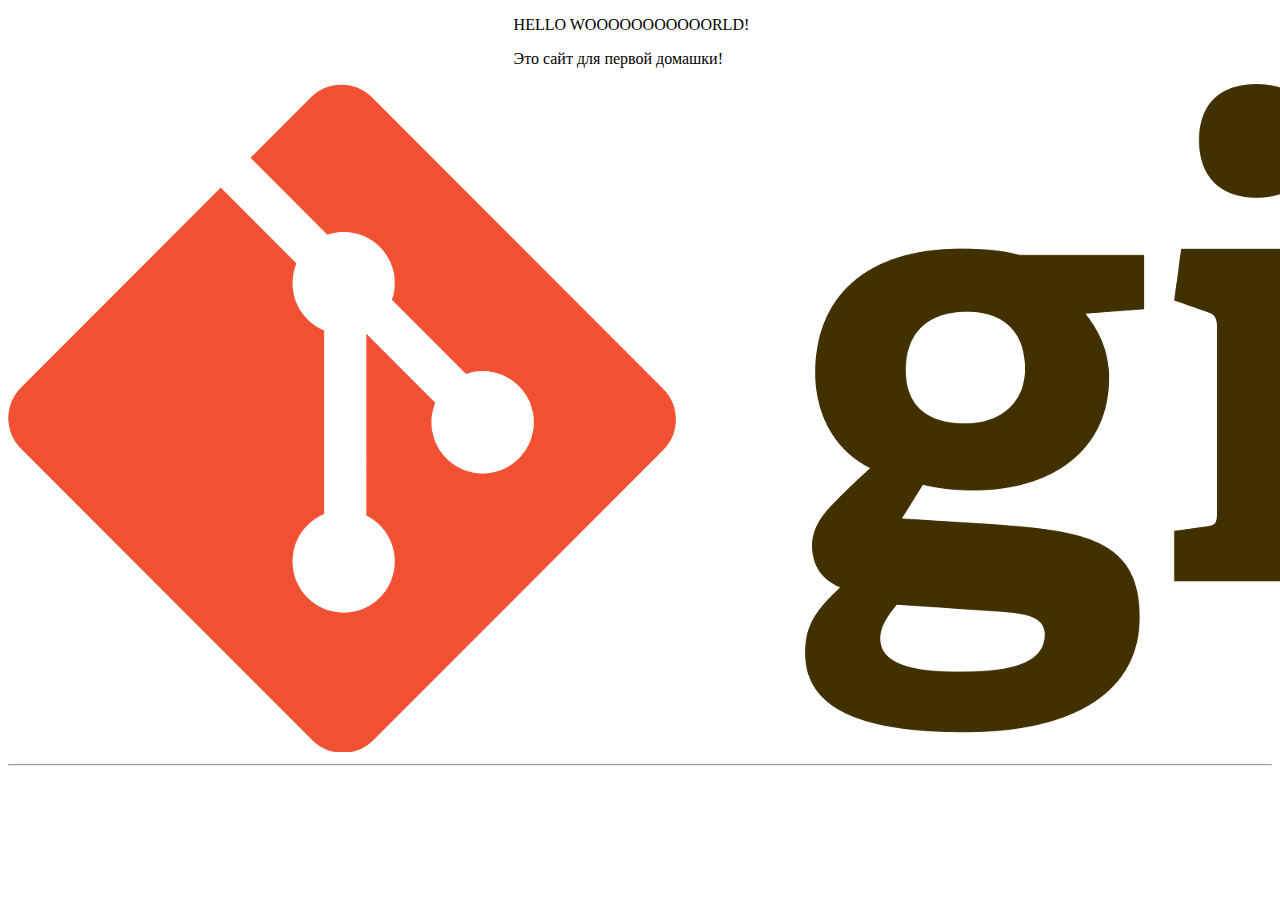
<file: HT1/index.html>
<!DOCTYPE html>
<html lang="en">
<head>
	<meta charset="UTF-8">
	<title>Не первый сайт</title>
</head>
<body>
	<p style="font-size: 200; margin-left: 40%;">HELLO WOOOOOOOOOOORLD!</p>
	<p style="margin-left: 40%;">Это сайт для первой домашки!</p>
	<img src="GIT.png">
	<hr>
</body>
</html>
</file>
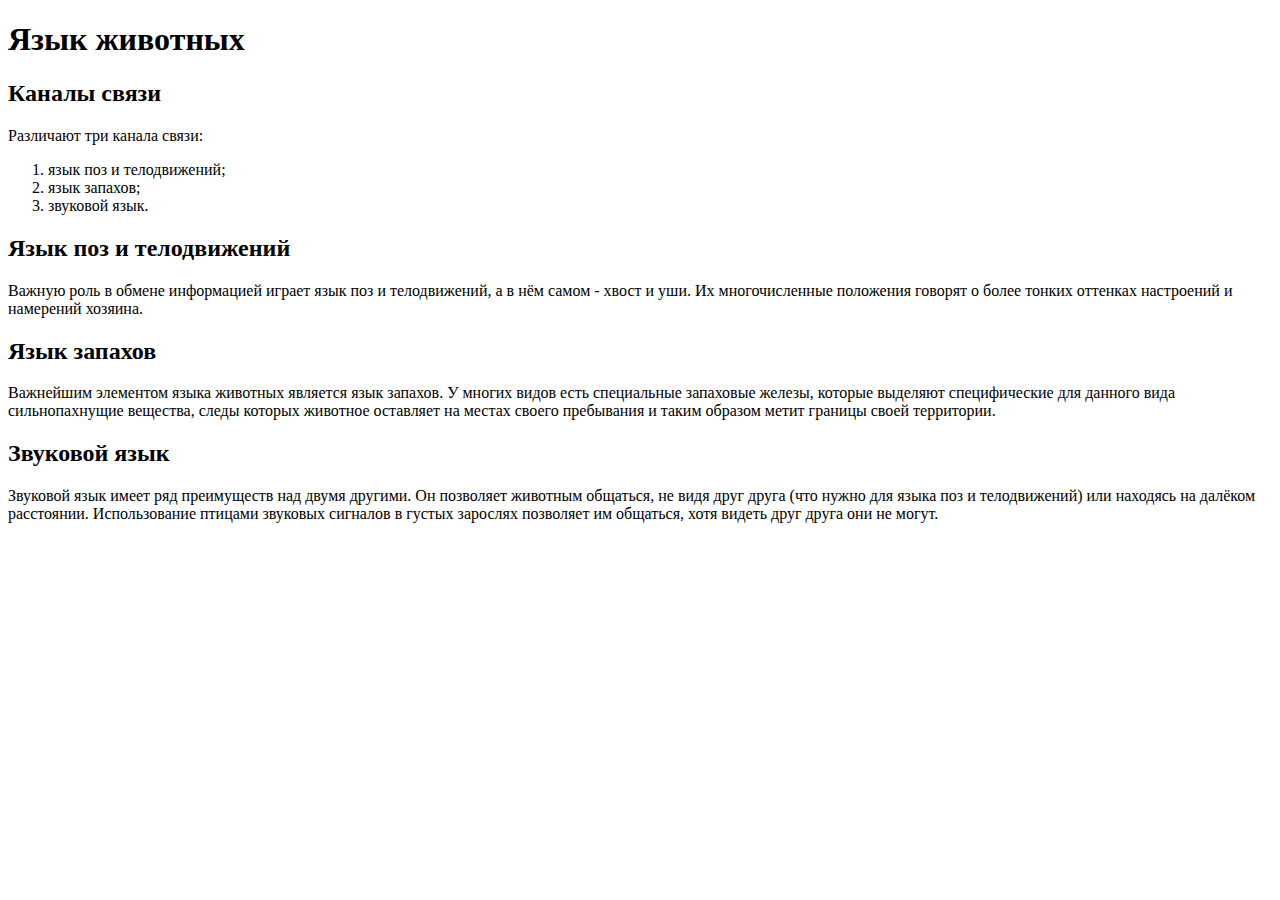
<file: HT2/index.html>
<!DOCTYPE html>
<html lang="en">
<head>
	<meta charset="UTF-8">
	<title>HT2</title>
</head>
<body>
	<h1>Язык животных</h1>

<h2>Каналы связи</h2>

<p>Различают три канала связи:</p>
<ol>
<li>язык поз и телодвижений;</li>
<li>язык запахов;</li>
<li>звуковой язык.</li>
</ol>

<h2>Язык поз и телодвижений</h2>
<p>Важную роль в обмене информацией играет язык поз и телодвижений, а в нём самом - хвост и уши. Их многочисленные положения говорят о более тонких оттенках настроений и намерений хозяина.</p>

<h2>Язык запахов</h2>
<p>Важнейшим элементом языка животных является язык запахов. У многих видов есть специальные запаховые железы, которые выделяют специфические для данного вида сильнопахнущие вещества, следы которых животное оставляет на местах своего пребывания и таким образом метит границы своей территории.</p>

<h2>Звуковой язык</h2>
<p>Звуковой язык имеет ряд преимуществ над двумя другими. Он позволяет животным общаться, не видя друг друга (что нужно для языка поз и телодвижений) или находясь на далёком расстоянии. Использование птицами звуковых сигналов в густых зарослях позволяет им общаться, хотя видеть друг друга они не могут.</p>

</body>
</html>
</file>
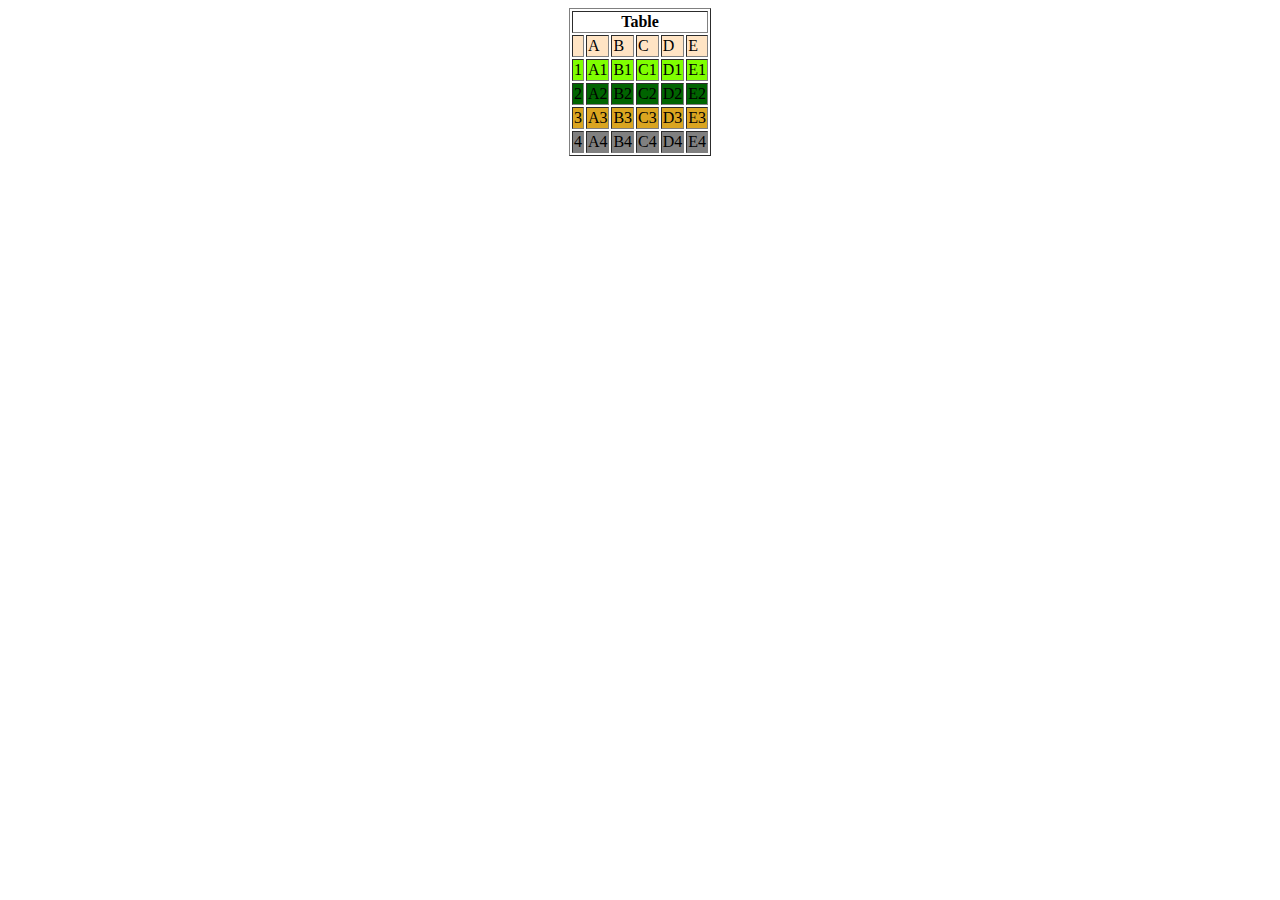
<file: HT3/Index.html>
<!doctype html>
<html lang="en">
<head>
    <meta charset="UTF-8">
    <title>Document</title>
</head>
    <table border="1" align="center">
        <th colspan="6">Table</th>
        <tr bgcolor="#ffe4c4">
            <td></td>
            <td>A</td>
            <td>B</td>
            <td>C</td>
            <td>D</td>
            <td>E</td>
        </tr>
        <tr bgcolor="#7fff00">
            <td>1</td>
            <td>A1</td>
            <td>B1</td>
            <td>C1</td>
            <td>D1</td>
            <td>E1</td>
        </tr>
        <tr bgcolor="#006400">
            <td>2</td>
            <td>A2</td>
            <td>B2</td>
            <td>C2</td>
            <td>D2</td>
            <td>E2</td>
        </tr>
        <tr bgcolor="#daa520">
            <td>3</td>
            <td>A3</td>
            <td>B3</td>
            <td>C3</td>
            <td>D3</td>
            <td>E3</td>
        </tr>
        <tr bgcolor="gray">
            <td>4</td>
            <td>A4</td>
            <td>B4</td>
            <td>C4</td>
            <td>D4</td>
            <td>E4</td>
        </tr>
    </table>

</body>
</html>
</file>
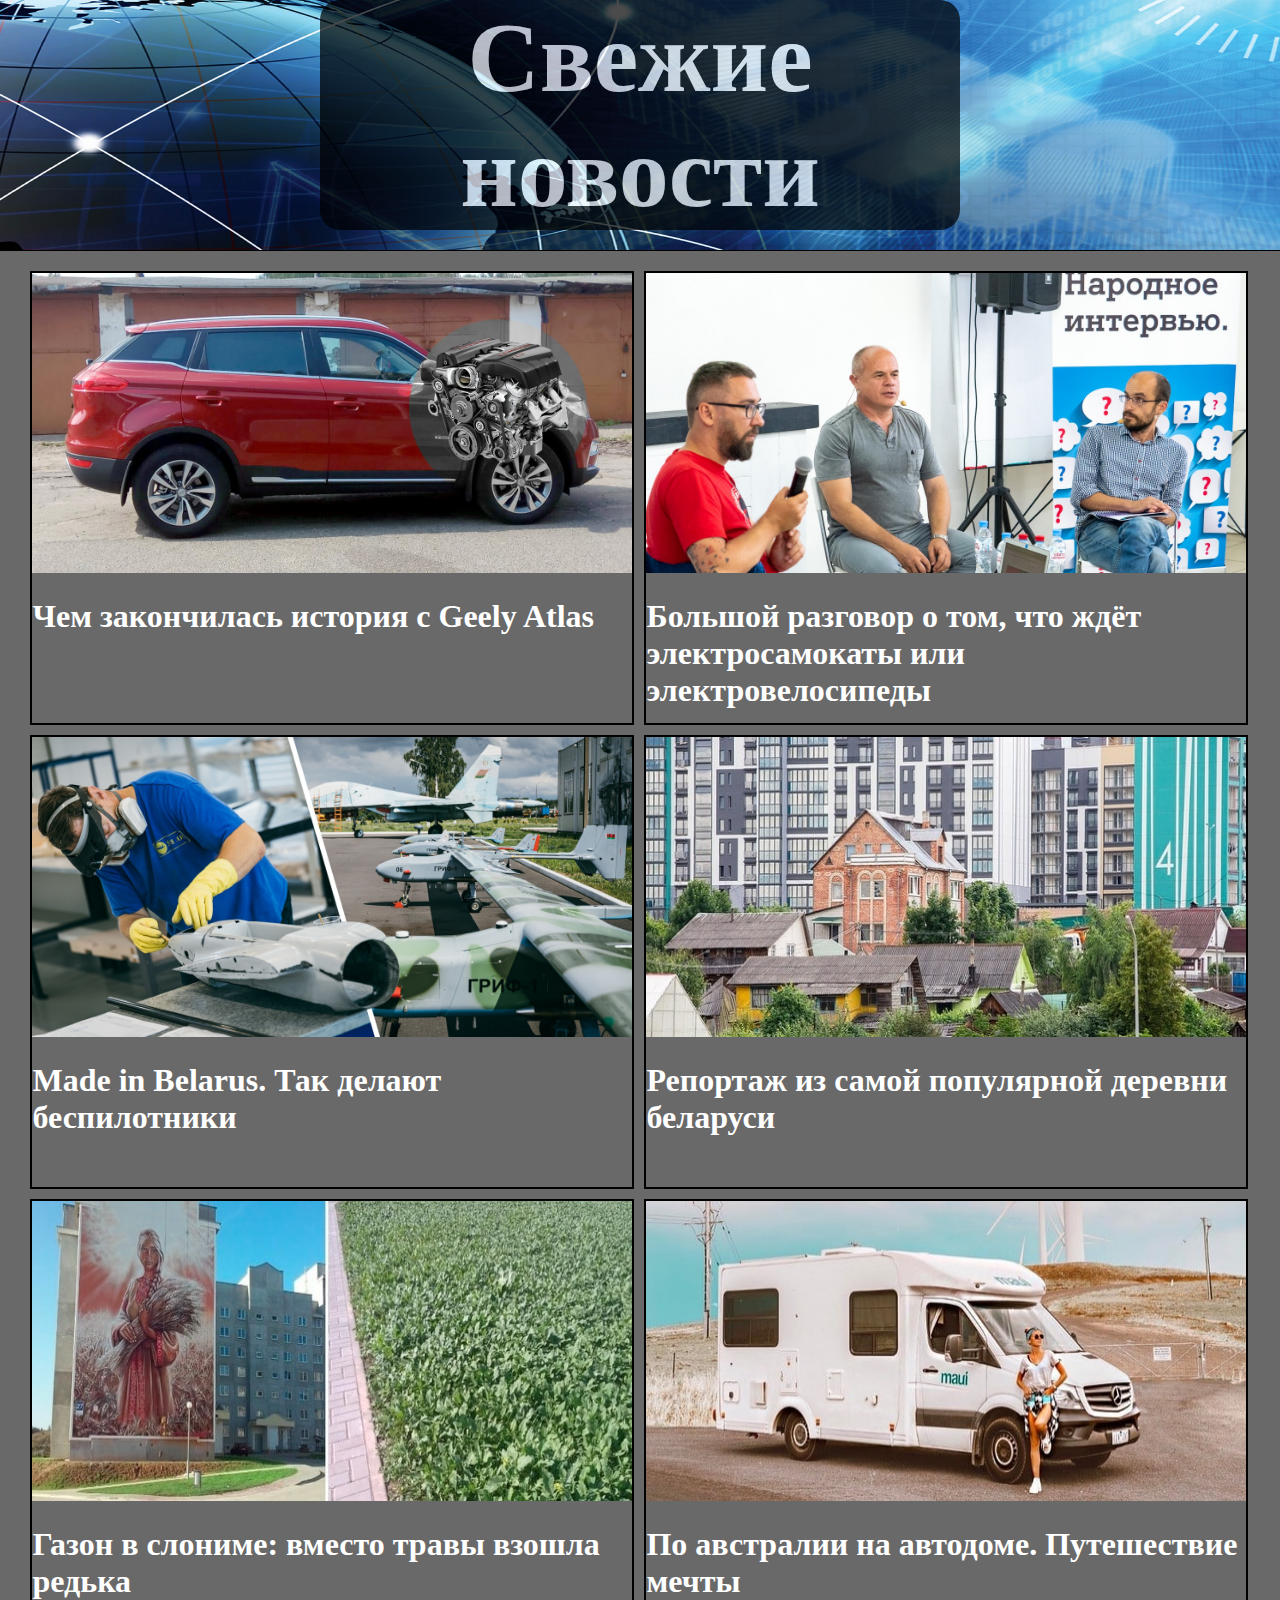
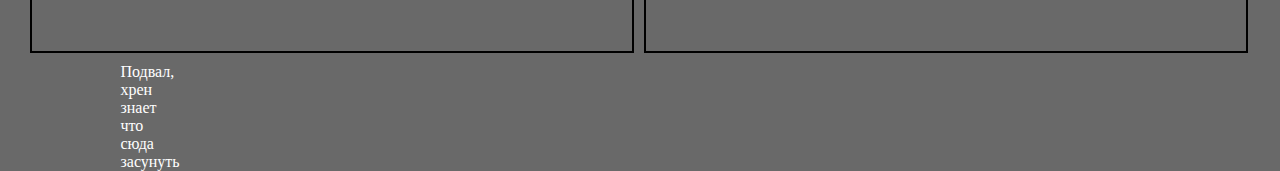
<file: HT4/Index.html>
<!DOCTYPE html>
<html lang="en">
<head>
    <meta charset="UTF-8">
    <title>News</title>
    <link href="style.css" rel="stylesheet" type="text/css">
</head>
<body>
    <header>
        <h1 class="header-h" align="center">Свежие новости</h1>
        <img src="images/news.png" class="header-image">
    </header>
     <div class="all-news">
        <div class="new-main">
            <a href="new1.html">
                <img src="images/new1.jpeg" width="600px" height="300">
                <h1>Чем закончилась история с Geely Atlas</h1>
            </a>
        </div>
        <div class="new-main">
            <a href="new2.html">
                <img src="images/new2.jpeg" width="600px" height="300">
                <h1>Большой разговор о том, что ждёт электросамокаты
                или электровелосипеды</h1>
            </a>
        </div>
        <div class="new-main">
            <a href="new3.html">
                <img src="images/new3.jpeg" width="600px" height="300">
                <h1>Made in Belarus. Так делают беспилотники</h1>
            </a>
        </div>
        <div class="new-main">
            <a href="new4.html">
                <img src="images/new4.jpeg" width="600px" height="300">
                <h1>Репортаж из самой популярной деревни беларуси</h1>
            </a>
        </div>
        <div class="new-main">
            <a href="new5.html">
                <img src="images/new5.jpeg" width="600px" height="300">
                <h1>Газон в слониме: вместо травы взошла редька</h1>
            </a>
        </div>
        <div class="new-main">
            <a href="new6.html">
                <img src="images/new6.jpeg" width="600px" height="300">
                <h1>По австралии на автодоме. Путешествие  мечты</h1>
            </a>
        </div>
         <div class="footer">
             <p> Подвал, хрен знает что сюда засунуть</p>

         </div>
    </div>

</body>
</html>
</file>
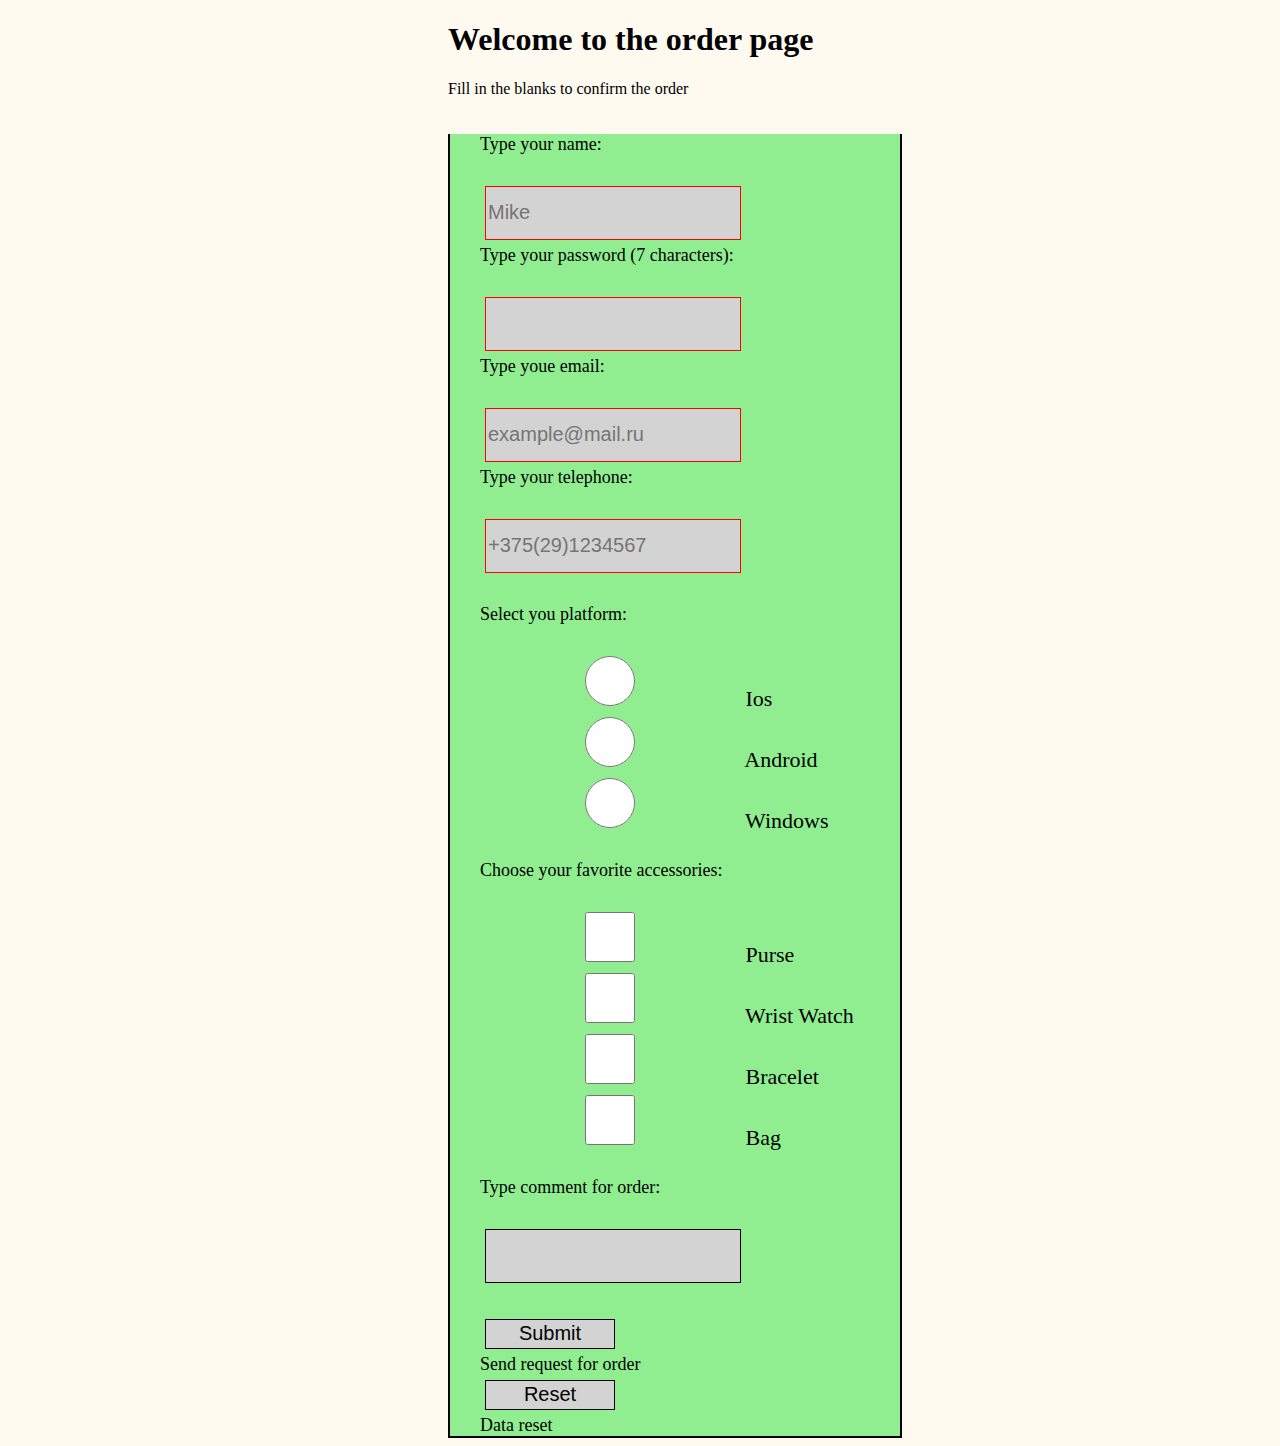
<file: HT5 (forms+css)/index.html>
<!DOCTYPE html>
<html lang="en">
<head>
    <meta charset="UTF-8">
    <title>Title</title>
    <link rel="stylesheet" type="text/css" href="style.css">
</head>
<body>
<h1>Welcome to the order page</h1>
<p>Fill in the blanks to confirm the order</p> <br><br>
<form action="http://fe.it-academy.by/TestForm.php"
      method="post">
    <p class="text"> Type your name: </p> <br>
    <input type="text"
           name="name"
           placeholder="Mike"
           pattern="[A-Za-z]{2,12}"
           title="Enter the data in the entered format up to 12 characters"
           required><br>
    <p class="text"> Type your password (7 characters):</p> <br>
    <input type="password"
           name="password"
           pattern="[a-zA-Z0-9]{7}"
           required> <br>
    <p class="text">Type youe email: </p> <br>
    <input type="email"
           name="email"
           placeholder="example@mail.ru"
           pattern="[0-9a-zA-Z]{3-99}[@]{1}[*]{3-10}"
           required> <br>
    <p class="text">Type your telephone: </p><br>
    <input type="tel"
           placeholder="+375(29)1234567"
           pattern="\+[0-9]{3}\([0-9]{2}\)[0-9]{7}"
           name="telephone"
           minlength="1"
           required> <br> <br>
    <p class="text">Select you platform: </p><br>
    <input type="radio" name="device" value="ios"> Ios<br>
    <input type="radio" name="device" value="andriod"> Android<br>
    <input type="radio" name="device" value="windows"> Windows<br> <br>
    <p class="text">Choose your favorite accessories:</p> <br>
    <input type="checkbox" name="acces1" value="purse"> Purse <br>
    <input type="checkbox" name="acces2" value="wrist"> Wrist Watch <br>
    <input type="checkbox" name="acces3" value="bracelet"> Bracelet <br>
    <input type="checkbox" name="acces4" value="bag"> Bag <br> <br>

    <p class="text">Type comment for order:</p> <br>
    <input type="text" name="comment"> <br> <br>

    <input type="submit" name="submit" class="knopki">
    <p class="text">Send request for order </p>
    <input type="reset" name="reset" class="knopki">
    <p class="text">Data reset </p>
</form>

</body>
</html>
</file>
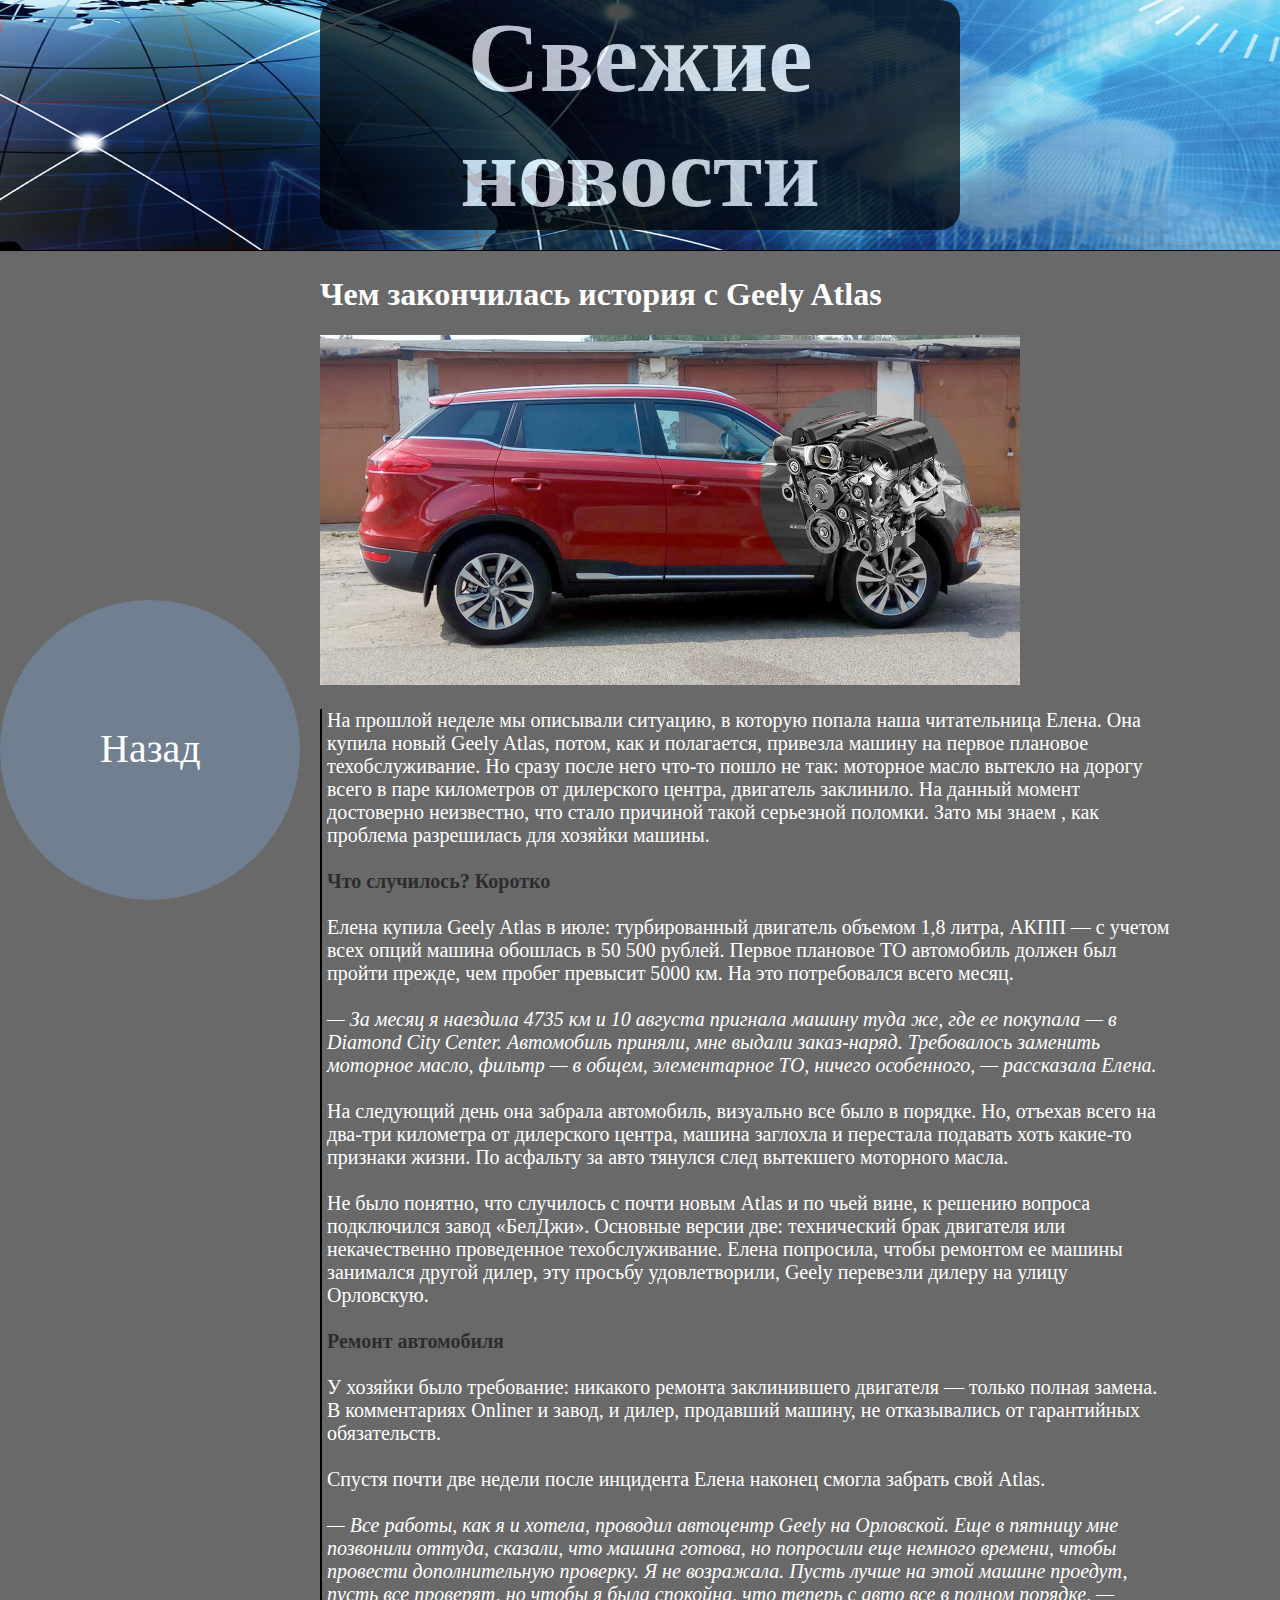
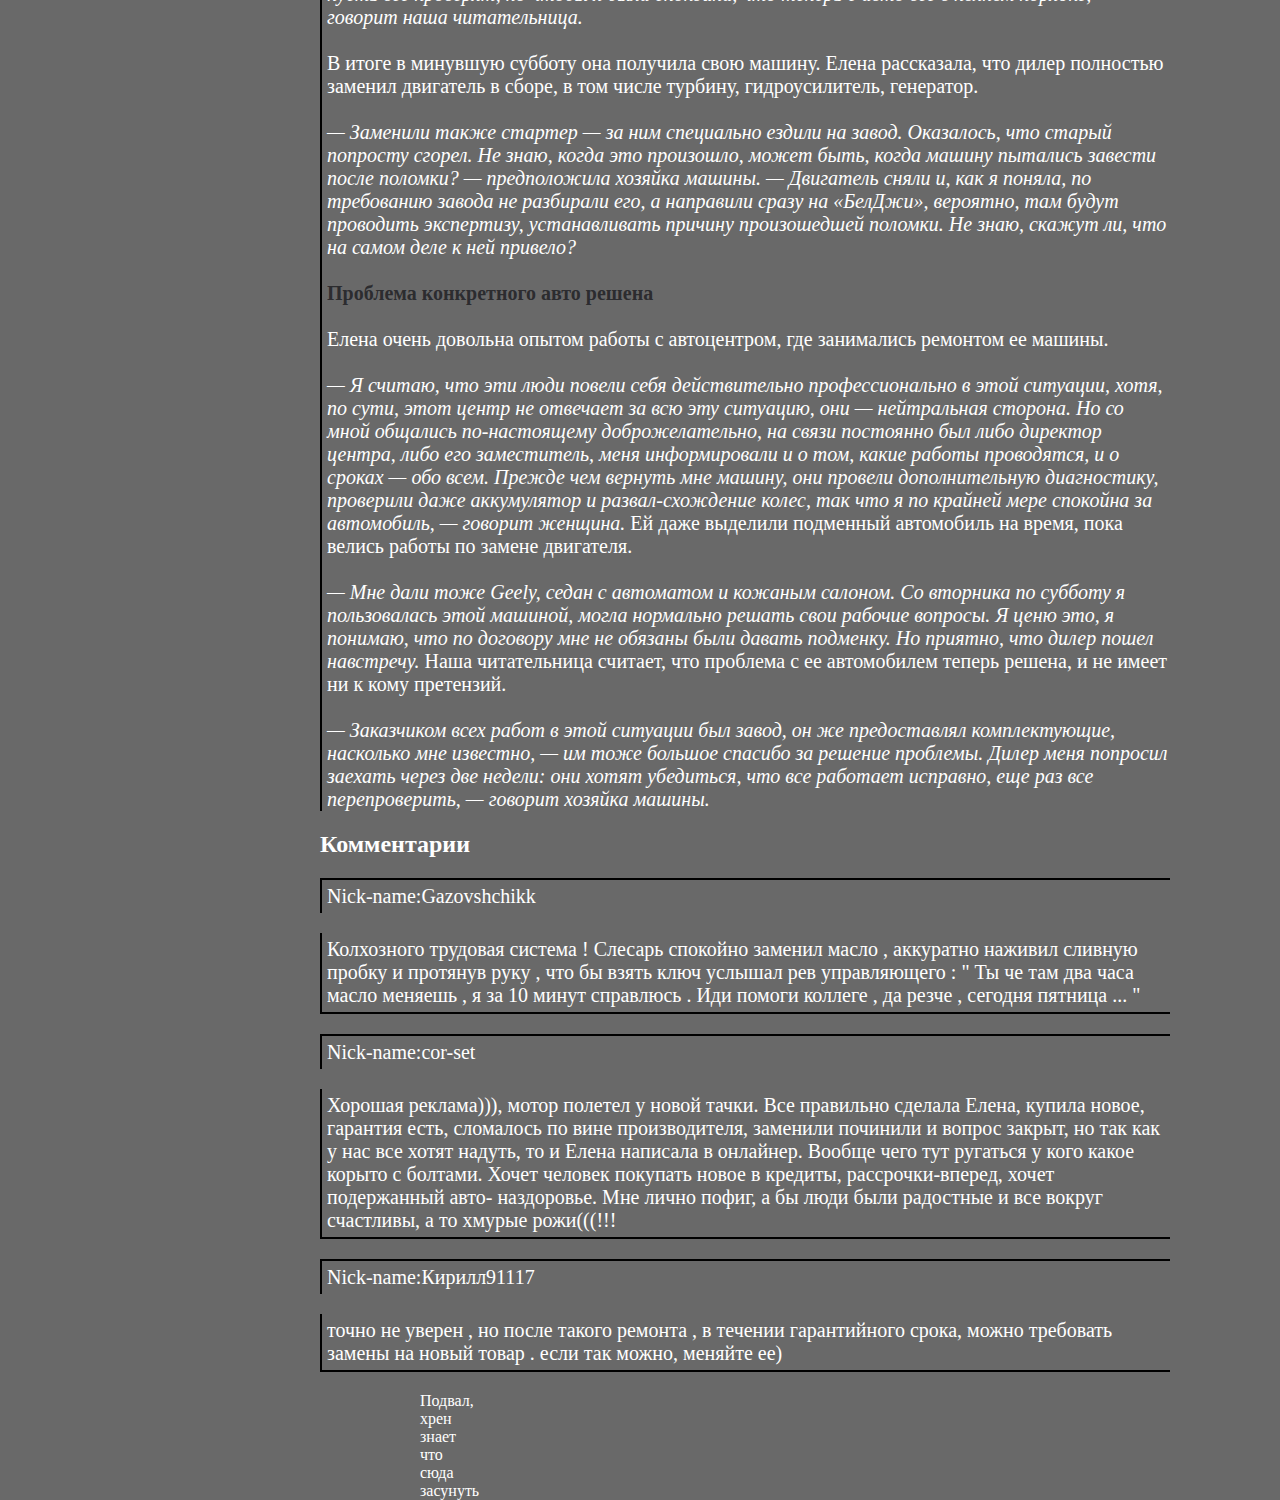
<file: HT4/new1.html>
<!DOCTYPE html>
<html lang="en">
<head>
    <meta charset="UTF-8">
    <title>Новость 1</title>
    <link href="style.css" rel="stylesheet" type="text/css">
</head>
<body>
    <header>
        <h1 class="header-h" align="center">Свежие новости</h1>
        <img src="images/news.png" class="header-image">
    </header>
    <a href="index.html">
        <div class="back">
            <p>Назад</p>
        </div>
    </a>
    <div class="new-container">
         <h1>Чем закончилась история с Geely Atlas</h1>

         <img src="images/new1.jpeg" height="350" width="700">
         <p class="new-text">
         На прошлой неделе мы описывали ситуацию, в которую
         попала наша читательница Елена. Она купила новый Geely
         Atlas, потом, как и полагается, привезла машину на первое
         плановое техобслуживание. Но сразу после него что-то пошло
         не так: моторное масло вытекло на дорогу всего в паре километров
         от дилерского центра, двигатель заклинило. На данный момент достоверно
         неизвестно, что стало причиной такой серьезной поломки. Зато мы знаем
         , как проблема разрешилась для хозяйки машины.<br><br>
         <b>Что случилось? Коротко</b><br><br>
         Елена купила Geely Atlas в июле: турбированный двигатель объемом
         1,8 литра, АКПП — с учетом всех опций машина обошлась в 50 500 рублей.
         Первое плановое ТО автомобиль должен был пройти прежде, чем пробег превысит
         5000 км. На это потребовался всего месяц.<br><br>
         <i>— За месяц я наездила 4735 км и 10 августа пригнала машину
             туда же, где ее покупала — в Diamond City Center. Автомобиль
             приняли, мне выдали заказ-наряд. Требовалось заменить моторное
             масло, фильтр — в общем, элементарное ТО, ничего особенного, —
             рассказала Елена.
         </i><br><br>
         На следующий день она забрала автомобиль, визуально все было в
         порядке. Но, отъехав всего на два-три километра от дилерского
         центра, машина заглохла и перестала подавать хоть какие-то признаки
         жизни. По асфальту за авто тянулся след вытекшего моторного масла.<br><br>
         Не было понятно, что случилось с почти новым Atlas и по чьей
         вине, к решению вопроса подключился завод «БелДжи». Основные
         версии две: технический брак двигателя или некачественно
         проведенное техобслуживание. Елена попросила, чтобы ремонтом
         ее машины занимался другой дилер, эту просьбу удовлетворили,
         Geely перевезли дилеру на улицу Орловскую.<br><br>
         <b>Ремонт автомобиля</b> <br><br>
         У хозяйки было требование: никакого ремонта заклинившего двигателя —
         только полная замена. В комментариях
         Onliner и завод, и дилер, продавший машину, не отказывались от
         гарантийных обязательств. <br><br>
         Спустя почти две недели после инцидента Елена наконец смогла забрать свой Atlas.
         <br><br>
         <i>— Все работы, как я и хотела, проводил автоцентр Geely
             на Орловской. Еще в пятницу мне позвонили оттуда,
             сказали, что машина готова, но попросили еще немного времени,
             чтобы провести дополнительную проверку. Я не возражала. Пусть лучше
             на этой машине проедут, пусть все проверят, но чтобы я была спокойна,
             что теперь с авто все в полном порядке, — говорит наша читательница.
         </i> <br><br>
         В итоге в минувшую субботу она получила свою машину. Елена рассказала, что
         дилер полностью заменил двигатель в сборе, в том числе турбину, гидроусилитель, генератор. <br><br>
         <i>— Заменили также стартер — за ним специально ездили на завод. Оказалось, что старый
             попросту сгорел. Не знаю, когда это произошло, может быть, когда машину пытались
             завести после поломки? — предположила хозяйка машины. — Двигатель сняли и, как я поняла,
             по требованию завода не разбирали его, а направили сразу на «БелДжи», вероятно, там будут
             проводить экспертизу, устанавливать причину произошедшей поломки. Не знаю, скажут ли, что
             на самом деле к ней привело?
         </i> <br><br>
         <b>Проблема конкретного авто решена</b> <br><br>
         Елена очень довольна опытом работы с автоцентром, где занимались ремонтом ее машины. <br><br>
         <i>— Я считаю, что эти люди повели себя действительно профессионально в этой ситуации,
             хотя, по сути, этот центр не отвечает за всю эту ситуацию, они — нейтральная сторона.
             Но со мной общались по-настоящему доброжелательно, на связи постоянно был либо директор
             центра, либо его заместитель, меня информировали и о том, какие работы проводятся, и о
             сроках — обо всем. Прежде чем вернуть мне машину, они провели дополнительную диагностику,
             проверили даже аккумулятор и развал-схождение колес, так что я по крайней мере спокойна
             за автомобиль, — говорит женщина.
         </i>
         Ей даже выделили подменный автомобиль на время, пока велись работы по замене двигателя. <br><br>
         <i>— Мне дали тоже Geely, седан с автоматом и кожаным салоном. Со вторника по субботу я
             пользовалась этой машиной, могла нормально решать свои рабочие вопросы. Я ценю это,
             я понимаю, что по договору мне не обязаны были давать подменку. Но приятно, что дилер
             пошел навстречу.
         </i>
         Наша читательница считает, что проблема с ее автомобилем теперь решена, и не имеет ни к кому претензий.
         <br><br>
         <i>— Заказчиком всех работ в этой ситуации был завод, он же предоставлял комплектующие, насколько
             мне известно, — им тоже большое спасибо за решение проблемы. Дилер меня попросил заехать через
             две недели: они хотят убедиться, что все работает исправно, еще раз все перепроверить, — говорит
             хозяйка машины.
         </i>

     </p>
        <h2>Комментарии</h2>
        <div class="comments">
            <div class="comments">
                <p class="comment-name">Nick-name:Gazovshchikk</p>
                <p class="comment-text">Колхозного трудовая система ! Слесарь спокойно заменил масло , аккуратно
                    наживил сливную пробку и протянув руку , что бы взять ключ услышал рев управляющего : "
                    Ты че там два часа масло меняешь , я за 10 минут справлюсь . Иди помоги коллеге ,
                    да резче , сегодня пятница ... "
                </p>
            </div>
            <div class="comments">
                <p class="comment-name">Nick-name:cor-set</p>
                <p class="comment-text">Хорошая реклама))), мотор полетел у новой тачки.
                    Все правильно сделала Елена, купила новое, гарантия есть, сломалось по вине
                    производителя, заменили починили и вопрос закрыт, но так как у нас все хотят
                    надуть, то и Елена написала в онлайнер.
                    Вообще чего тут ругаться у кого какое корыто с болтами. Хочет человек покупать
                    новое в кредиты, рассрочки-вперед, хочет подержанный авто- наздоровье. Мне лично
                    пофиг, а бы люди были радостные и все вокруг счастливы, а то хмурые рожи(((!!!
                </p>
            </div>
            <div class="comments">
                <p class="comment-name">Nick-name:Кирилл91117</p>
                <p class="comment-text">точно не уверен , но после такого ремонта ,
                    в течении гарантийного срока, можно требовать замены на новый товар .
                    если так можно, меняйте ее)
                </p>
            </div>
        </div>
        <div class="footer">
            <p> Подвал, хрен знает что сюда засунуть</p>

        </div>
    </div>
</body>
</html>
</file>
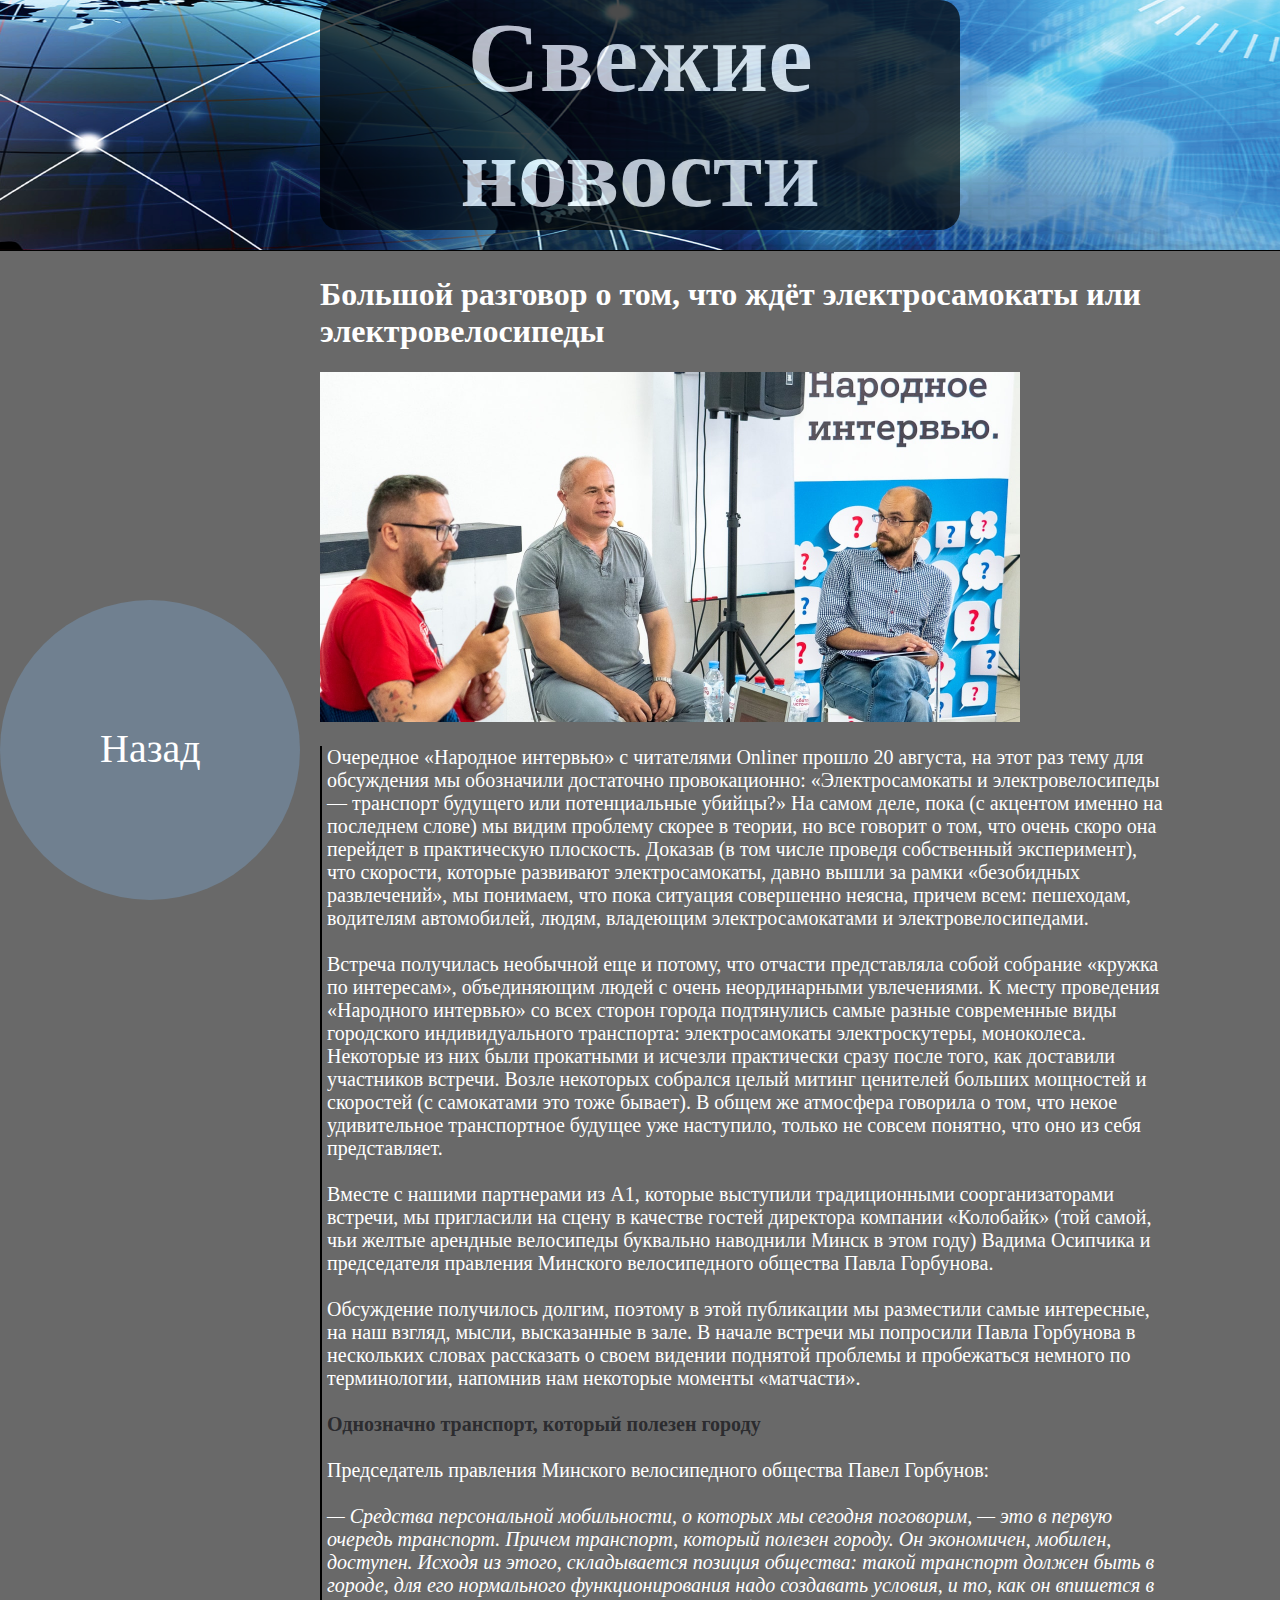
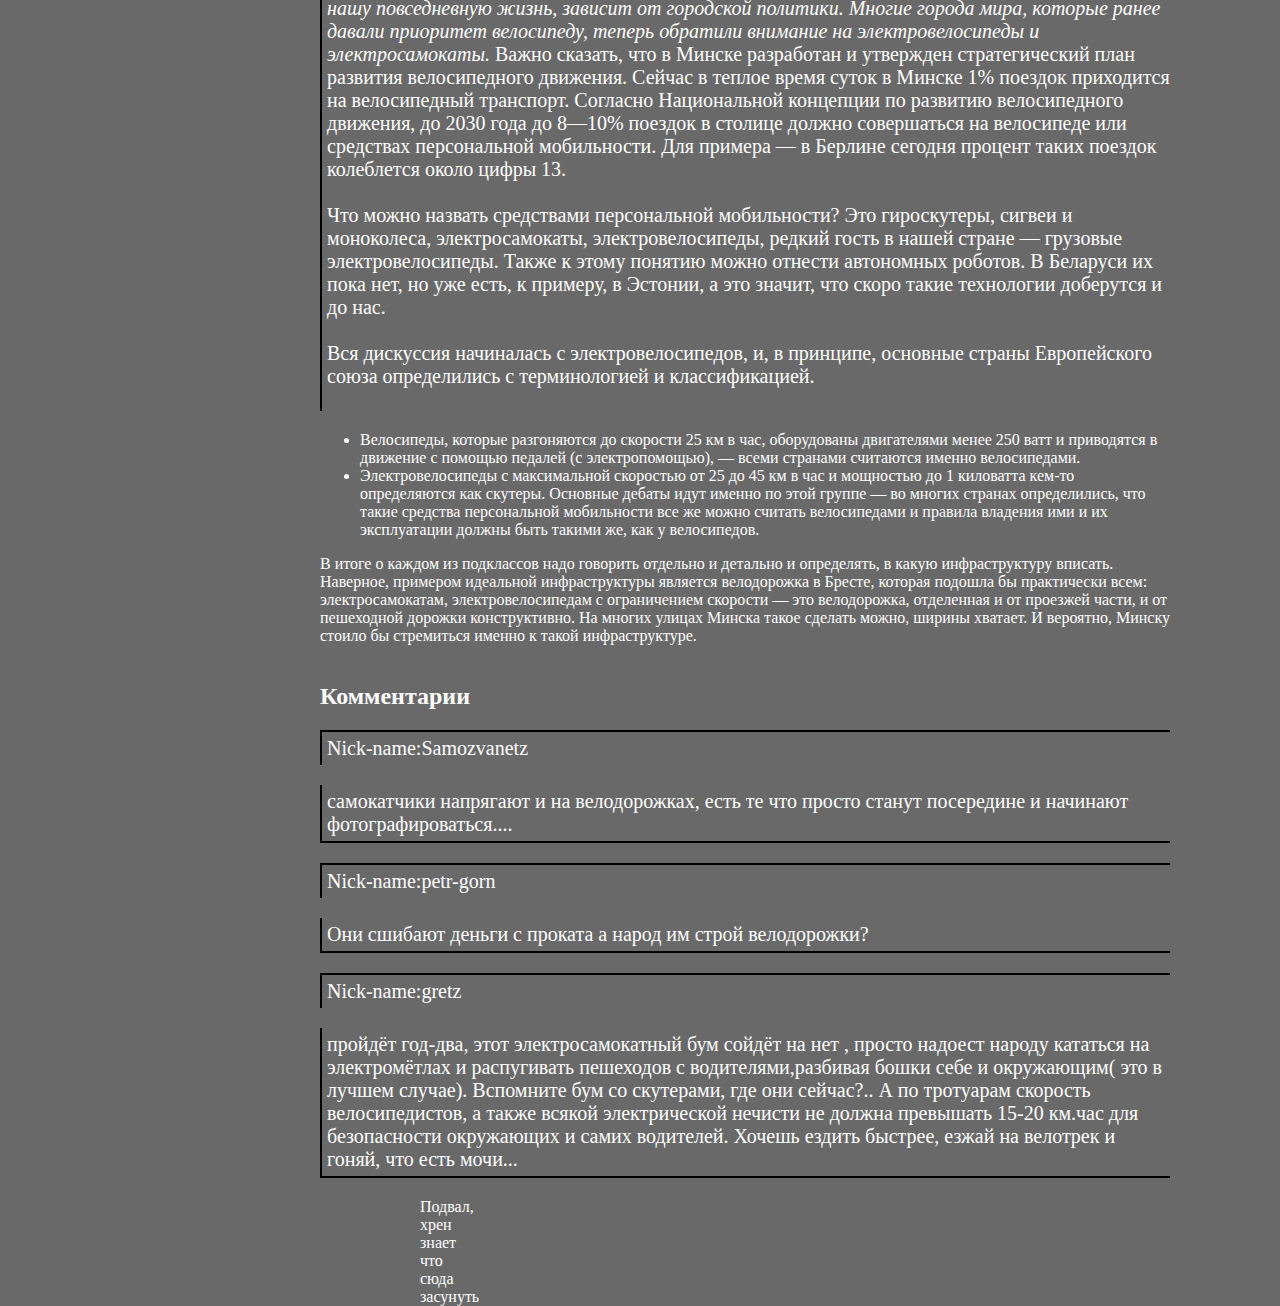
<file: HT4/new2.html>
<!DOCTYPE html>
<html lang="en">
<head>
    <meta charset="UTF-8">
    <title>Новость 1</title>
    <link href="style.css" rel="stylesheet" type="text/css">
</head>
<body>
<header>
    <h1 class="header-h" align="center">Свежие новости</h1>
    <img src="images/news.png" class="header-image">
</header>
<a href="index.html">
    <div class="back">
        <p>Назад</p>
    </div>
</a>
<div class="new-container">
    <h1>Большой разговор о том, что ждёт электросамокаты
        или электровелосипеды</h1>

    <img src="images/new2.jpeg" height="350" width="700">
    <p class="new-text">
        Очередное «Народное интервью» с читателями Onliner прошло 20 августа, на этот раз тему для
        обсуждения мы обозначили достаточно провокационно: «Электросамокаты и электровелосипеды —
        транспорт будущего или потенциальные убийцы?» На самом деле, пока (с акцентом именно на последнем слове)
        мы видим проблему скорее в теории, но все говорит о том, что очень скоро она перейдет в практическую
        плоскость. Доказав (в том числе проведя собственный эксперимент), что скорости, которые развивают
        электросамокаты, давно вышли за рамки «безобидных развлечений», мы понимаем, что пока ситуация
        совершенно неясна, причем всем: пешеходам, водителям автомобилей, людям, владеющим электросамокатами
        и электровелосипедами. <br><br>
        Встреча получилась необычной еще и потому, что отчасти представляла собой собрание «кружка по интересам»,
        объединяющим людей с очень неординарными увлечениями. К месту проведения «Народного интервью» со всех сторон
        города подтянулись самые разные современные виды городского индивидуального транспорта: электросамокаты
        электроскутеры, моноколеса. Некоторые из них были прокатными и исчезли практически сразу после того, как
        доставили участников встречи. Возле некоторых собрался целый митинг ценителей больших мощностей и скоростей
        (с самокатами это тоже бывает). В общем же атмосфера говорила о том, что некое удивительное транспортное
        будущее уже наступило, только не совсем понятно, что оно из себя представляет. <br><br>
        Вместе с нашими партнерами из A1, которые выступили традиционными соорганизаторами встречи,
        мы пригласили на сцену в качестве гостей директора компании «Колобайк» (той самой, чьи желтые
        арендные велосипеды буквально наводнили Минск в этом году) Вадима Осипчика и председателя
        правления Минского велосипедного общества Павла Горбунова. <br><br>
        Обсуждение получилось долгим, поэтому в этой публикации мы разместили самые интересные, на наш взгляд, мысли,
        высказанные в зале. В начале встречи мы попросили Павла Горбунова в нескольких словах рассказать о своем
        видении поднятой проблемы и пробежаться немного по терминологии, напомнив нам некоторые моменты «матчасти». <br><br>
        <b>Однозначно транспорт, который полезен городу</b> <br><br>
        Председатель правления Минского велосипедного общества Павел Горбунов: <br><br>
        <i>— Средства персональной мобильности, о которых мы сегодня поговорим,
            — это в первую очередь транспорт. Причем транспорт, который полезен
            городу. Он экономичен, мобилен, доступен. Исходя из этого, складывается
            позиция общества: такой транспорт должен быть в городе, для его нормального
            функционирования надо создавать условия, и то, как он впишется в нашу повседневную жизнь,
            зависит от городской политики. Многие города мира, которые ранее давали приоритет велосипеду,
            теперь обратили внимание на электровелосипеды и электросамокаты.
        </i>
        Важно сказать, что в Минске разработан и утвержден стратегический
        план развития велосипедного движения. Сейчас в теплое время суток в Минске 1%
        поездок приходится на велосипедный транспорт. Согласно Национальной концепции
        по развитию велосипедного движения, до 2030 года до 8—10% поездок в столице должно
        совершаться на велосипеде или средствах персональной мобильности. Для примера — в Берлине
        сегодня процент таких поездок колеблется около цифры 13. <br><br>
        Что можно назвать средствами персональной мобильности? Это гироскутеры, сигвеи и моноколеса, электросамокаты,
        электровелосипеды, редкий гость в нашей стране — грузовые электровелосипеды. Также к этому понятию можно отнести
        автономных роботов. В Беларуси их пока нет, но уже есть, к примеру, в Эстонии, а это значит, что скоро такие
        технологии доберутся и до нас. <br><br>

        Вся дискуссия начиналась с электровелосипедов, и, в принципе, основные страны Европейского союза определились
        с терминологией и классификацией. <br><br>
    <ul>
        <li>Велосипеды, которые разгоняются до скорости 25 км в час, оборудованы
            двигателями менее 250 ватт и приводятся в движение с помощью педалей
            (с электропомощью), — всеми странами считаются именно велосипедами.
        </li>
        <li>Электровелосипеды с максимальной скоростью от 25 до 45 км в час и
            мощностью до 1 киловатта кем-то определяются как скутеры. Основные
            дебаты идут именно по этой группе — во многих странах определились,
            что такие средства персональной мобильности все же можно считать
            велосипедами и правила владения ими и их эксплуатации должны быть
            такими же, как у велосипедов.
        </li>
    </ul>
    В итоге о каждом из подклассов надо говорить отдельно и детально и определять, в какую инфраструктуру вписать.
    Наверное, примером идеальной инфраструктуры является велодорожка в Бресте, которая подошла бы практически всем:
    электросамокатам, электровелосипедам с ограничением скорости — это велодорожка, отделенная и от проезжей части,
    и от пешеходной дорожки конструктивно. На многих улицах Минска такое сделать можно, ширины хватает. И вероятно,
    Минску стоило бы стремиться именно к такой инфраструктуре. <br><br>


    </p>
    <h2>Комментарии</h2>
    <div class="comments">
        <div class="comment">
            <p class="comment-name">Nick-name:Samozvanetz</p>
            <p class="comment-text">самокатчики напрягают и на велодорожках, есть те что просто станут посередине и начинают фотографироваться....
            </p>
        </div>
        <div class="comment">
            <p class="comment-name">Nick-name:petr-gorn</p>
            <p class="comment-text">Они сшибают деньги с проката а народ им строй велодорожки?
            </p>
        </div>
        <div class="comment">
            <p class="comment-name">Nick-name:gretz</p>
            <p class="comment-text">пройдёт год-два, этот электросамокатный бум сойдёт на нет , просто надоест народу кататься на электромётлах и распугивать пешеходов с водителями,разбивая бошки себе и окружающим( это в лучшем случае). Вспомните бум со скутерами, где они сейчас?..
                А по тротуарам скорость велосипедистов, а также всякой электрической нечисти не должна превышать 15-20 км.час для безопасности окружающих и самих водителей.
                Хочешь ездить быстрее, езжай на велотрек и гоняй, что есть мочи...
            </p>
        </div>
    </div>
    <div class="footer">
        <p> Подвал, хрен знает что сюда засунуть</p>

    </div>
</div>
</body>
</html>
</file>
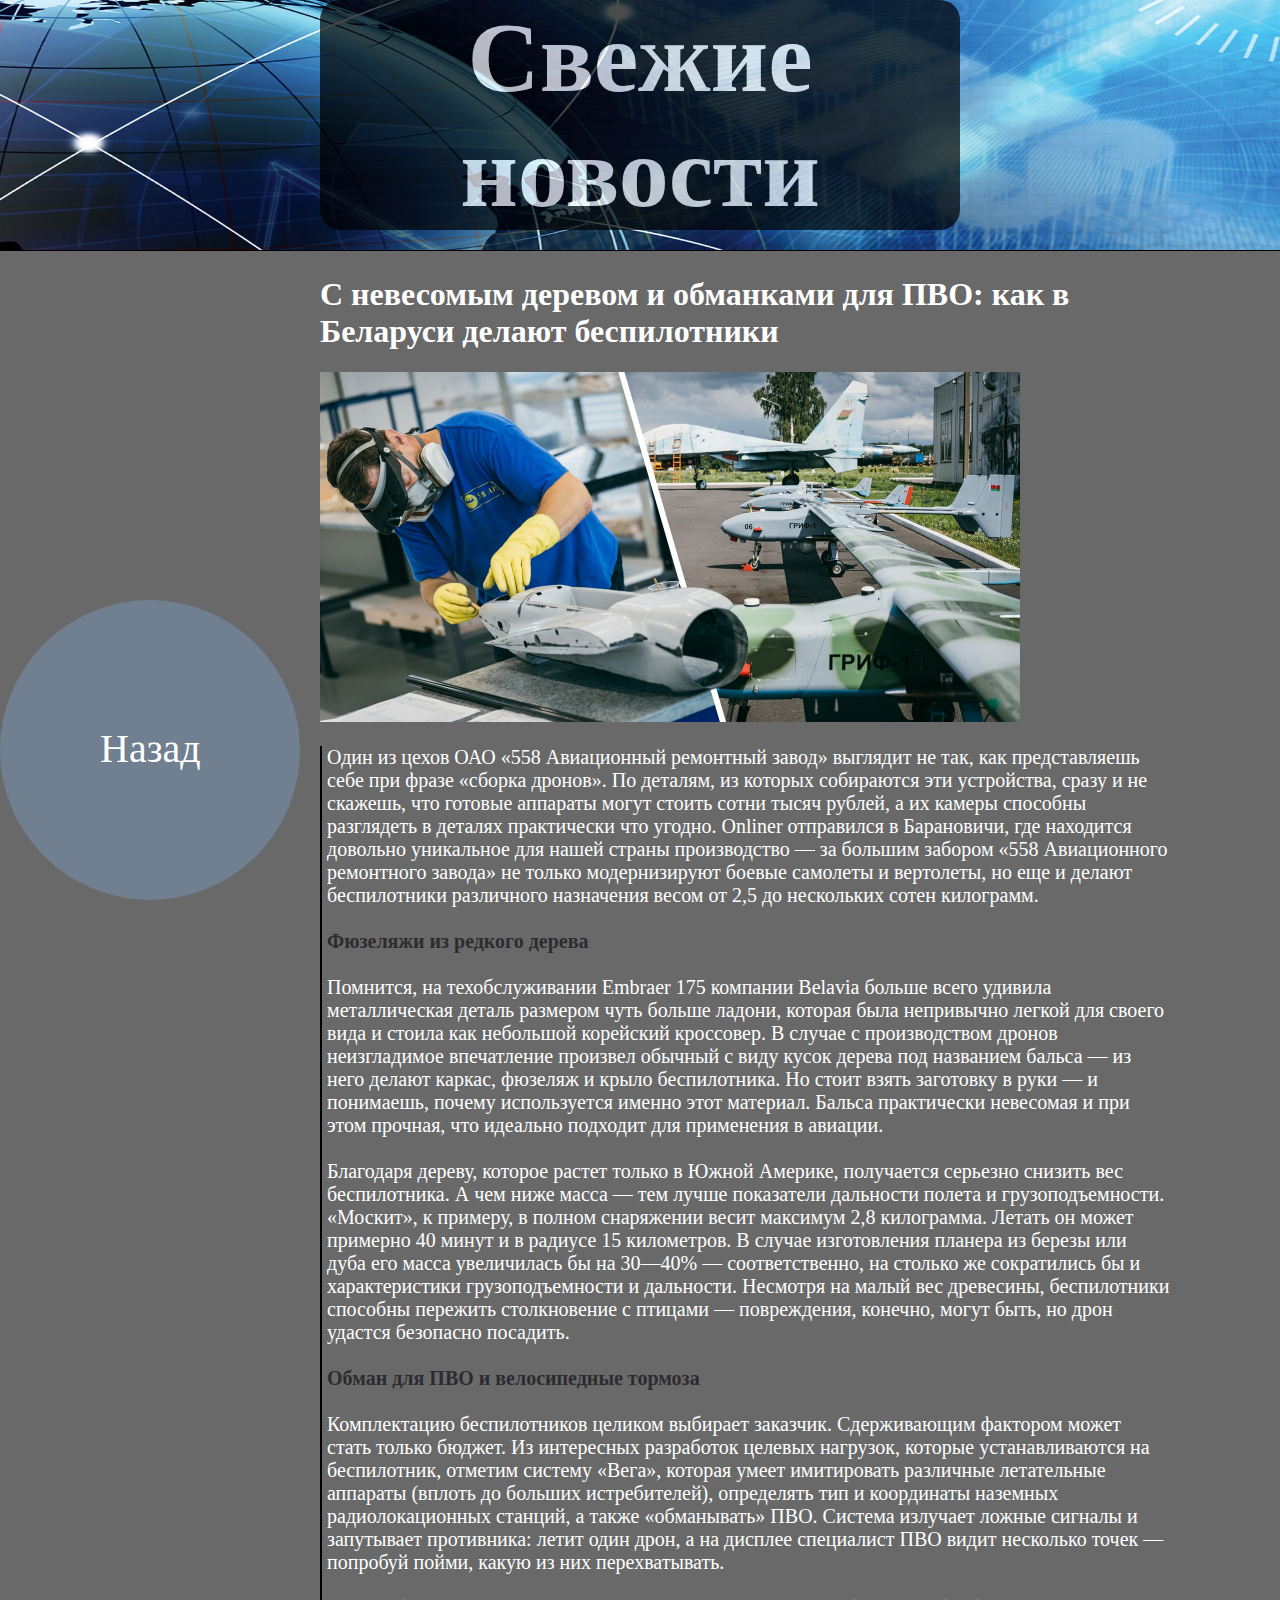
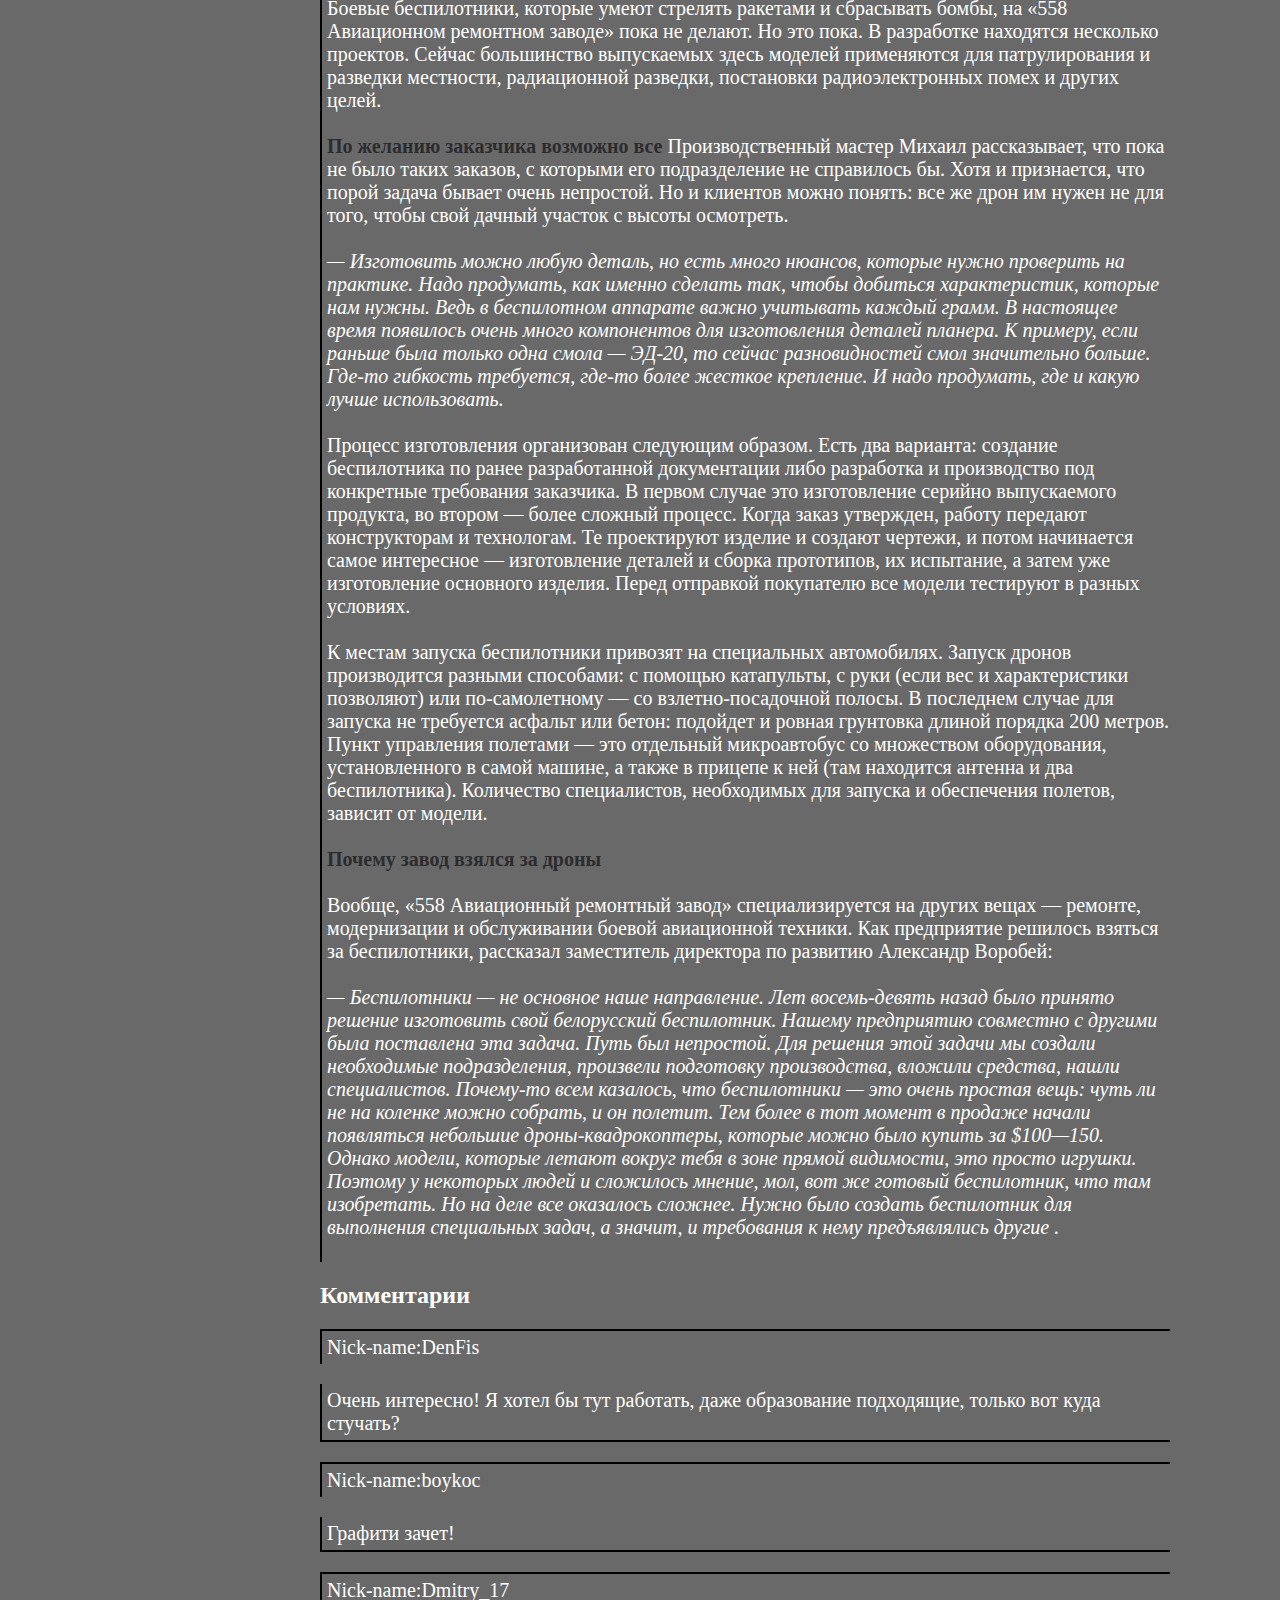
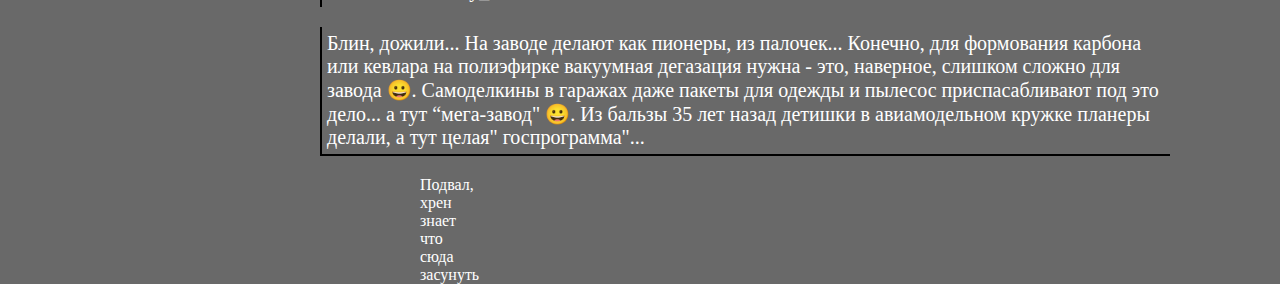
<file: HT4/new3.html>
<!DOCTYPE html>
<html lang="en">
<head>
    <meta charset="UTF-8">
    <title>Новость 1</title>
    <link href="style.css" rel="stylesheet" type="text/css">
</head>
<body>
<header>
    <h1 class="header-h" align="center">Свежие новости</h1>
    <img src="images/news.png" class="header-image">
</header>
<a href="index.html">
    <div class="back">
        <p>Назад</p>
    </div>
</a>
<div class="new-container">
    <h1>С невесомым деревом и обманками для ПВО: как в Беларуси делают беспилотники</h1>

    <img src="images/new3.jpeg" height="350" width="700">
    <p class="new-text">
        Один из цехов ОАО «558 Авиационный ремонтный завод» выглядит не так, как представляешь себе
        при фразе «сборка дронов». По деталям, из которых собираются эти устройства, сразу и не скажешь,
        что готовые аппараты могут стоить сотни тысяч рублей, а их камеры способны разглядеть в деталях
        практически что угодно. Onliner отправился в Барановичи, где находится довольно уникальное для нашей
        страны производство — за большим забором «558 Авиационного ремонтного завода» не только модернизируют
        боевые самолеты и вертолеты, но еще и делают беспилотники различного назначения весом от 2,5 до нескольких
        сотен килограмм. <br><br>
        <b>
            Фюзеляжи из редкого дерева
        </b> <br><br>
        Помнится, на техобслуживании Embraer 175 компании Belavia больше всего удивила металлическая
        деталь размером чуть больше ладони, которая была непривычно легкой для своего вида и стоила как
        небольшой корейский кроссовер. В случае с производством дронов неизгладимое впечатление произвел
        обычный с виду кусок дерева под названием бальса — из него делают каркас, фюзеляж и крыло беспилотника.
        Но стоит взять заготовку в руки — и понимаешь, почему используется именно этот материал. Бальса практически
        невесомая и при этом прочная, что идеально подходит для применения в авиации. <br><br>
        Благодаря дереву, которое растет только в Южной Америке, получается серьезно снизить вес беспилотника.
        А чем ниже масса — тем лучше показатели дальности полета и грузоподъемности. «Москит», к примеру,
        в полном снаряжении весит максимум 2,8 килограмма. Летать он может примерно 40 минут и в радиусе 15
        километров. В случае изготовления планера из березы или дуба его масса увеличилась бы на 30—40% —
        соответственно, на столько же сократились бы и характеристики грузоподъемности и дальности. Несмотря
        на малый вес древесины, беспилотники способны пережить столкновение с птицами — повреждения, конечно,
        могут быть, но дрон удастся безопасно посадить. <br><br>
        <b>Обман для ПВО и велосипедные тормоза</b> <br><br>
        Комплектацию беспилотников целиком выбирает заказчик. Сдерживающим фактором может стать только
        бюджет. Из интересных разработок целевых нагрузок, которые устанавливаются на беспилотник, отметим
        систему «Вега», которая умеет имитировать различные летательные аппараты (вплоть до больших истребителей),
        определять тип и координаты наземных радиолокационных станций, а также «обманывать» ПВО. Система излучает
        ложные сигналы и запутывает противника: летит один дрон, а на дисплее специалист ПВО видит несколько точек
        — попробуй пойми, какую из них перехватывать. <br><br>
        Боевые беспилотники, которые умеют стрелять ракетами и сбрасывать бомбы, на «558
        Авиационном ремонтном заводе» пока не делают. Но это пока. В разработке находятся
        несколько проектов. Сейчас большинство выпускаемых здесь моделей применяются для
        патрулирования и разведки местности, радиационной разведки, постановки радиоэлектронных
        помех и других целей. <br><br>
        <b>По желанию заказчика возможно все</b>
        Производственный мастер Михаил рассказывает, что пока не было таких заказов, с которыми его подразделение
        не справилось бы. Хотя и признается, что порой задача бывает очень непростой. Но и клиентов можно
        понять: все же дрон им нужен не для того, чтобы свой дачный участок с высоты осмотреть. <br><br>
        <i>— Изготовить можно любую деталь, но есть много нюансов, которые нужно проверить
            на практике. Надо продумать, как именно сделать так, чтобы добиться характеристик,
            которые нам нужны. Ведь в беспилотном аппарате важно учитывать каждый грамм.
            В настоящее время появилось очень много компонентов для изготовления деталей
            планера. К примеру, если раньше была только одна смола — ЭД-20, то сейчас разновидностей
            смол значительно больше. Где-то гибкость требуется, где-то более жесткое крепление.
            И надо продумать, где и какую лучше использовать.
        </i> <br><br>
        Процесс изготовления организован следующим образом. Есть два варианта: создание беспилотника по ранее
        разработанной документации либо разработка и производство под конкретные требования заказчика. В первом
        случае это изготовление серийно выпускаемого продукта, во втором — более сложный процесс. Когда заказ
        утвержден, работу передают конструкторам и технологам. Те проектируют изделие и создают чертежи, и
        потом начинается самое интересное — изготовление деталей и сборка прототипов, их испытание, а затем
        уже изготовление основного изделия. Перед отправкой покупателю все модели тестируют в разных условиях. <br><br>
        К местам запуска беспилотники привозят на специальных автомобилях. Запуск дронов производится разными
        способами: с помощью катапульты, с руки (если вес и характеристики позволяют) или по-самолетному —
        со взлетно-посадочной полосы. В последнем случае для запуска не требуется асфальт или бетон: подойдет
        и ровная грунтовка длиной порядка 200 метров. Пункт управления полетами — это отдельный микроавтобус
        со множеством оборудования, установленного в самой машине, а также в прицепе к ней (там находится антенна
        и два беспилотника). Количество специалистов, необходимых для запуска и обеспечения полетов, зависит от
        модели. <br><br>
        <b>Почему завод взялся за дроны</b> <br><br>
        Вообще, «558 Авиационный ремонтный завод» специализируется на других вещах —
        ремонте, модернизации и обслуживании боевой авиационной техники.
        Как предприятие решилось взяться за беспилотники, рассказал заместитель
        директора по развитию Александр Воробей: <br><br>
        <i>— Беспилотники — не основное наше направление. Лет восемь-девять
            назад было принято решение изготовить свой белорусский беспилотник.
            Нашему предприятию совместно с другими была поставлена эта задача. Путь был непростой. Для решения этой
            задачи мы создали необходимые подразделения, произвели подготовку производства, вложили средства, нашли
            специалистов. Почему-то всем казалось, что беспилотники — это очень простая вещь: чуть ли не на коленке
            можно собрать, и он полетит. Тем более в тот момент в продаже начали появляться небольшие
            дроны-квадрокоптеры, которые можно было купить за $100—150. Однако модели, которые летают
            вокруг тебя в зоне прямой видимости, это просто игрушки. Поэтому у некоторых людей и сложилось
            мнение, мол, вот же готовый беспилотник, что там изобретать. Но на деле все оказалось сложнее.
            Нужно было создать беспилотник для выполнения специальных задач, а значит, и требования к нему
            предъявлялись другие
            .</i> <br><br>




    </p>
    <h2>Комментарии</h2>
    <div class="comments">
        <div class="comment">
            <p class="comment-name">Nick-name:DenFis</p>
            <p class="comment-text">Очень интересно!
                Я хотел бы тут работать, даже образование подходящие, только вот куда стучать?
            </p>
        </div>
        <div class="comment">
            <p class="comment-name">Nick-name:boykoc</p>
            <p class="comment-text">Графити зачет!
            </p>
        </div>
        <div class="comment">
            <p class="comment-name">Nick-name:Dmitry_17</p>
            <p class="comment-text">Блин, дожили... На заводе делают как пионеры, из палочек...
                Конечно, для формования карбона или кевлара на полиэфирке вакуумная дегазация нужна
                - это, наверное, слишком сложно для завода 😀. Самоделкины в гаражах даже пакеты для
                одежды и пылесос приспасабливают под это дело... а тут “мега-завод" 😀. Из бальзы
                35 лет назад детишки в авиамодельном кружке планеры делали, а тут целая" госпрограмма"...
            </p>
        </div>
    </div>
    <div class="footer">
        <p> Подвал, хрен знает что сюда засунуть</p>

    </div>
</div>
</body>
</html>
</file>
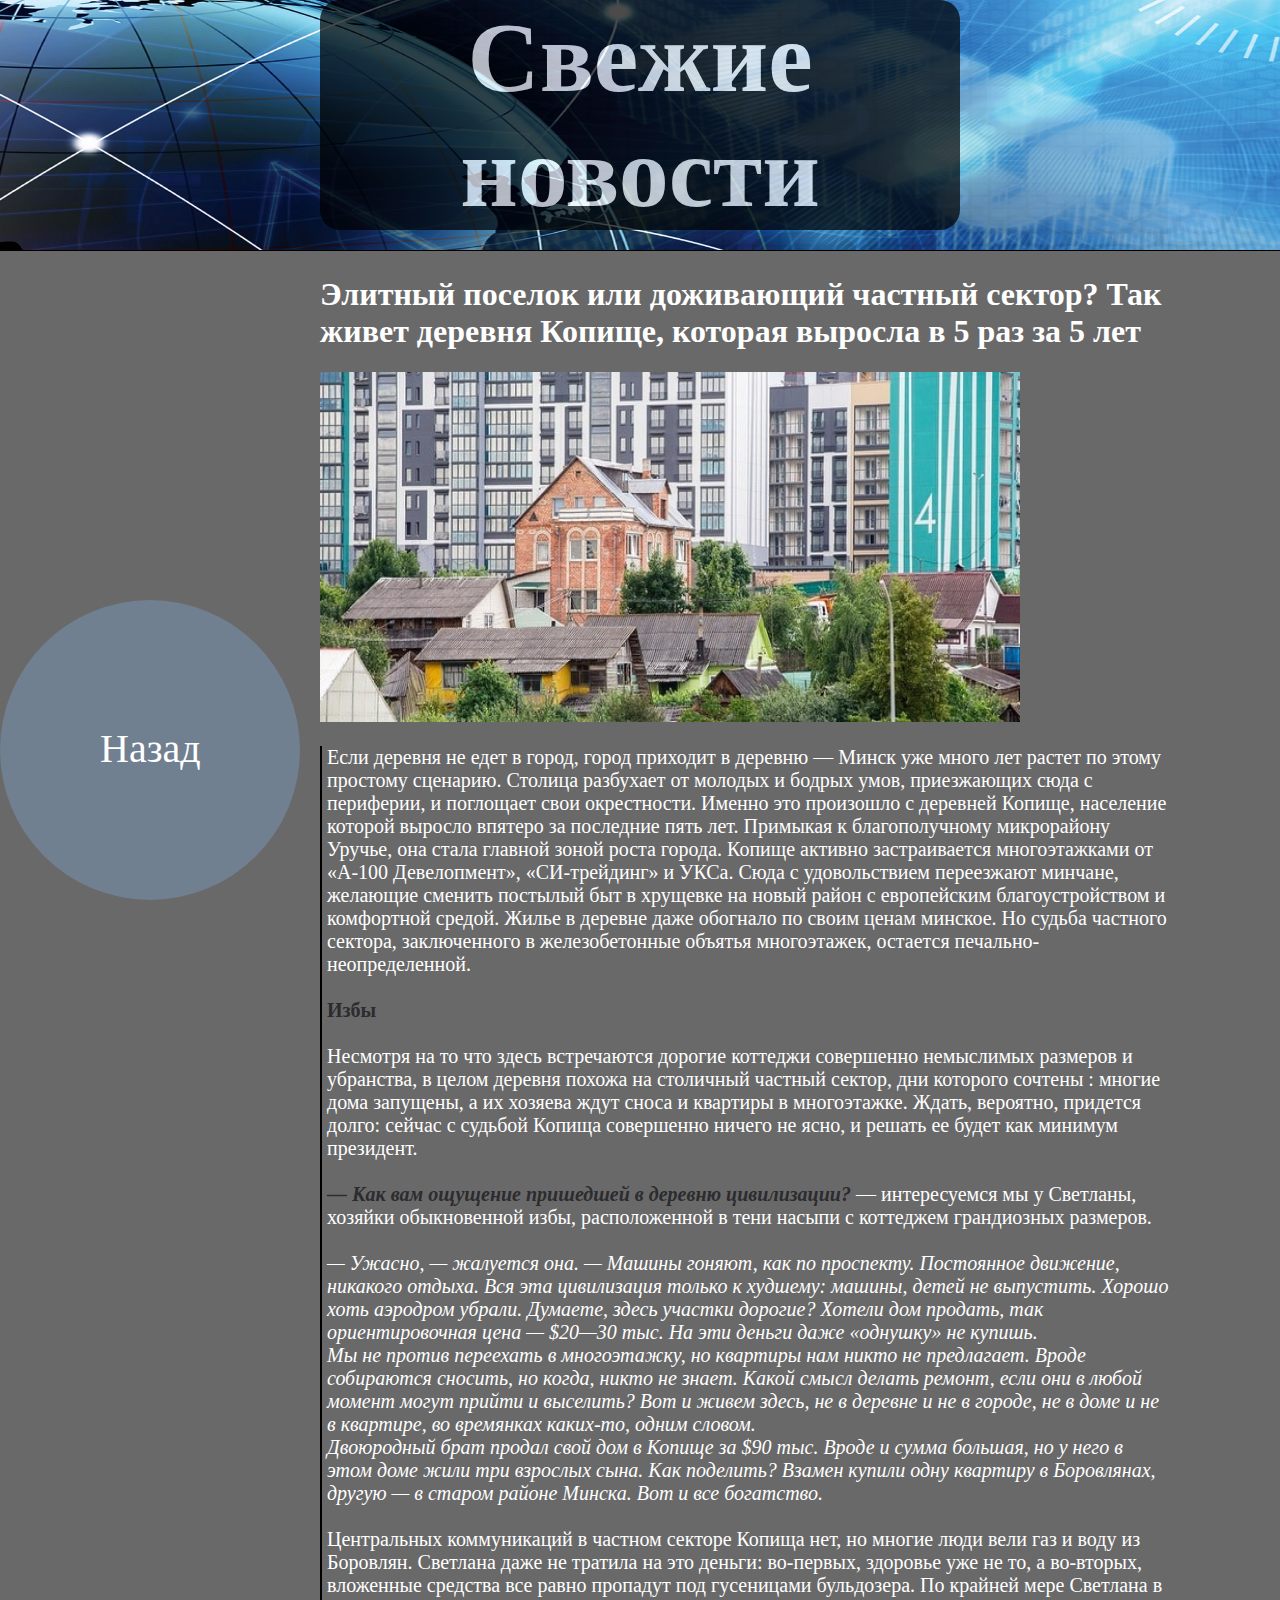
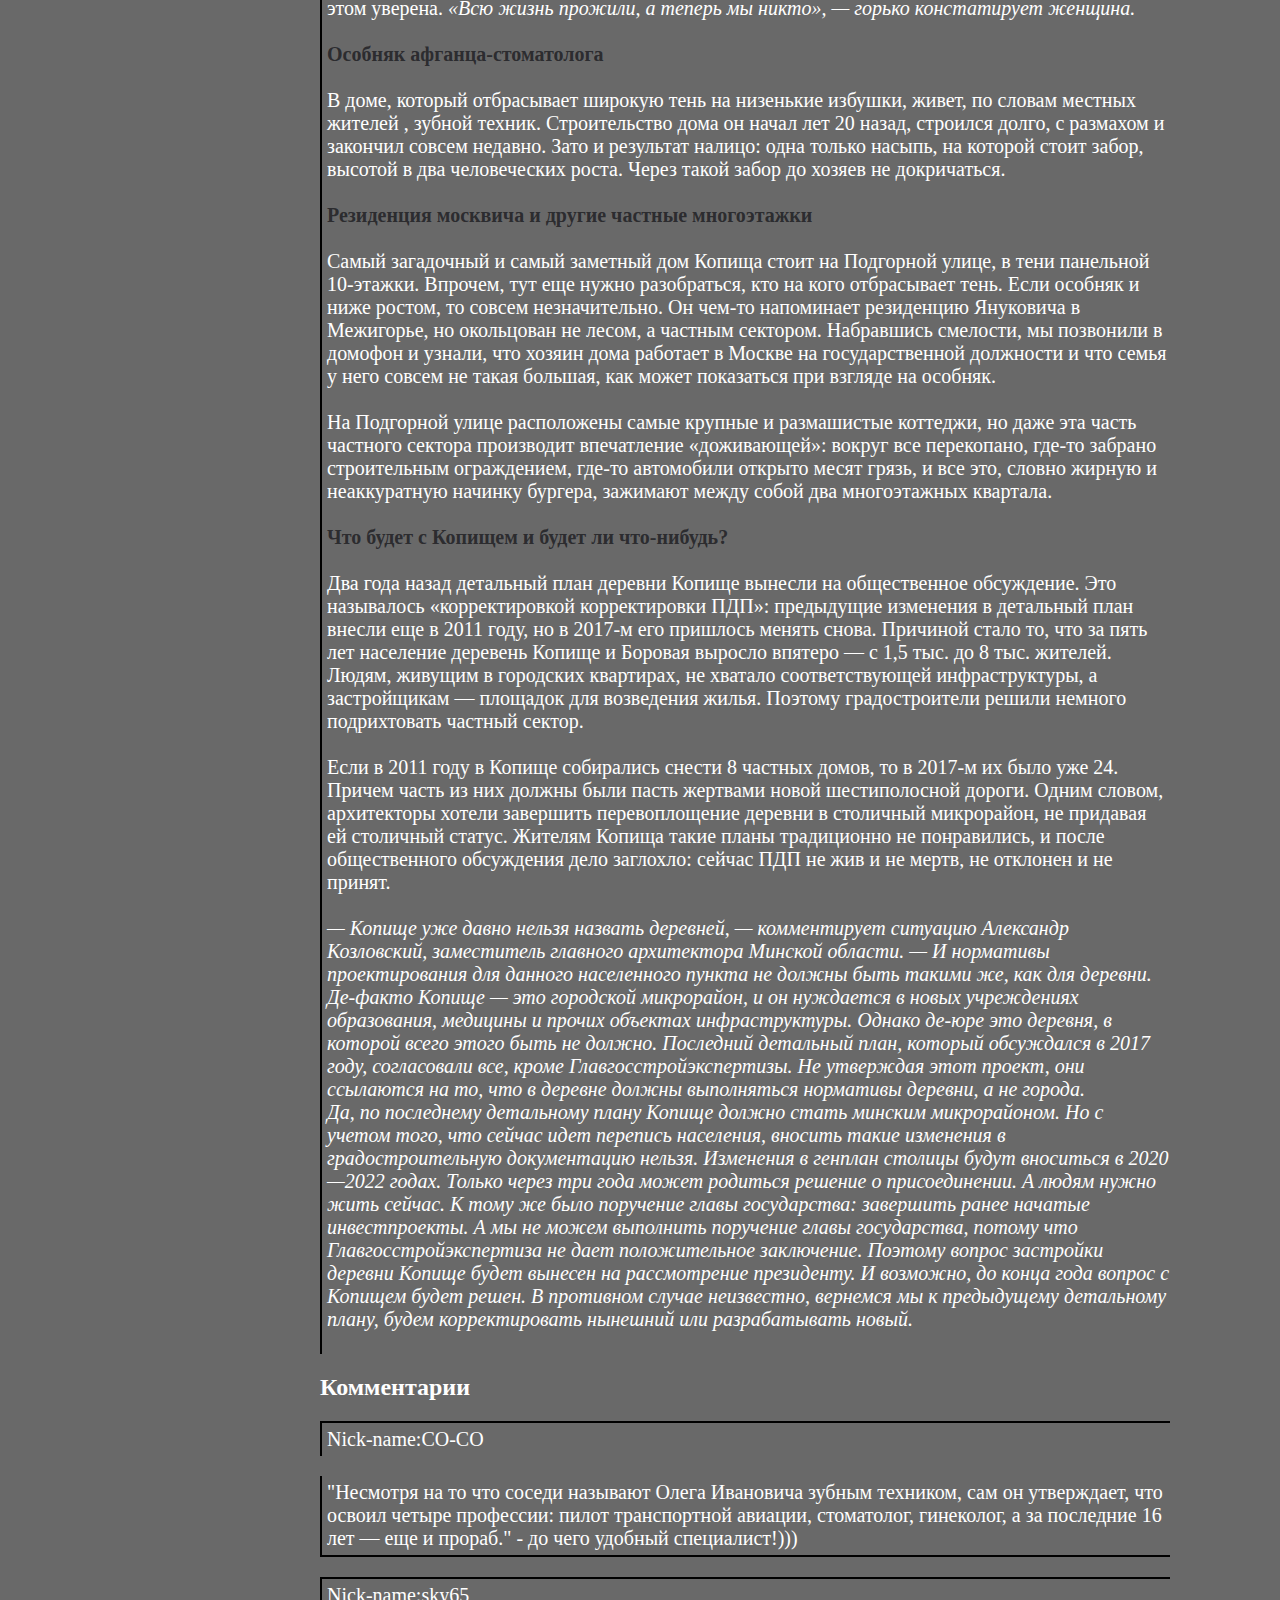
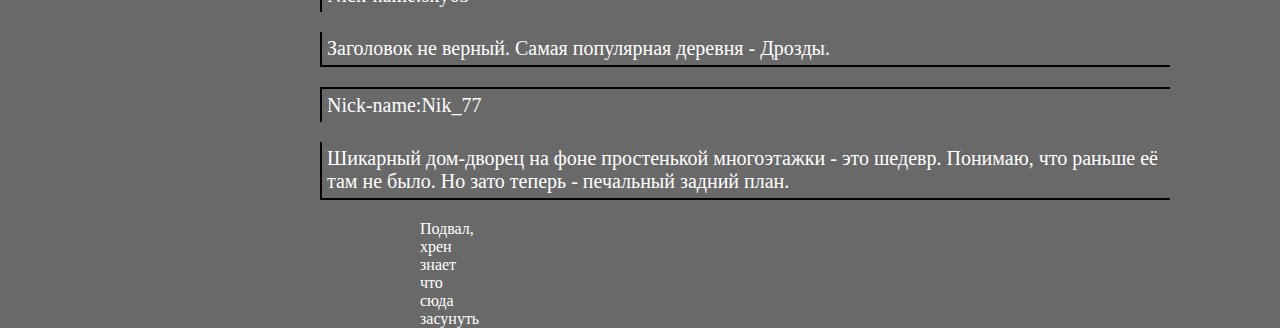
<file: HT4/new4.html>
<!DOCTYPE html>
<html lang="en">
<head>
    <meta charset="UTF-8">
    <title>Новость 1</title>
    <link href="style.css" rel="stylesheet" type="text/css">
</head>
<body>
<header>
    <h1 class="header-h" align="center">Свежие новости</h1>
    <img src="images/news.png" class="header-image">
</header>
<a href="index.html">
    <div class="back">
        <p>Назад</p>
    </div>
</a>
<div class="new-container">
    <h1>Элитный поселок или доживающий частный сектор? Так живет деревня Копище, которая выросла в 5 раз за 5 лет</h1>

    <img src="images/new4.jpeg" height="350" width="700">
    <p class="new-text">
        Если деревня не едет в город, город приходит в деревню — Минск уже много лет растет по этому простому
        сценарию. Столица разбухает от молодых и бодрых умов, приезжающих сюда с периферии,
        и поглощает свои окрестности. Именно это произошло с деревней Копище, население которой
        выросло впятеро за последние пять лет. Примыкая к благополучному микрорайону Уручье, она
        стала главной зоной роста города. Копище активно застраивается многоэтажками
        от «А-100 Девелопмент», «СИ-трейдинг» и УКСа. Сюда с удовольствием переезжают минчане,
        желающие сменить постылый быт в хрущевке на новый район с европейским благоустройством
        и комфортной средой. Жилье в деревне даже обогнало по своим ценам минское. Но судьба
        частного сектора, заключенного в железобетонные объятья многоэтажек, остается печально-неопределенной. <br><br>
        <b>Избы</b> <br><br>
        Несмотря на то что здесь встречаются дорогие коттеджи совершенно немыслимых размеров
        и убранства, в целом деревня похожа на столичный частный сектор, дни которого сочтены
        : многие дома запущены, а их хозяева ждут сноса и квартиры в многоэтажке. Ждать, вероятно,
        придется долго: сейчас с судьбой Копища совершенно ничего не ясно, и решать ее будет как
        минимум президент. <br><br>
        <i><b>— Как вам ощущение пришедшей в деревню цивилизации?</b></i> — интересуемся мы у Светланы, хозяйки
        обыкновенной избы, расположенной в тени насыпи с коттеджем грандиозных размеров. <br><br>
        <i>— Ужасно, — жалуется она. — Машины гоняют, как по проспекту. Постоянное движение, никакого отдыха.
            Вся эта цивилизация только к худшему: машины, детей не выпустить. Хорошо хоть аэродром убрали.
            Думаете, здесь участки дорогие? Хотели дом продать, так ориентировочная цена — $20—30 тыс.
            На эти деньги даже «однушку» не купишь. <br>
            Мы не против переехать в многоэтажку, но квартиры нам никто не предлагает. Вроде собираются сносить,
            но когда, никто не знает. Какой смысл делать ремонт, если они в любой момент могут прийти и выселить?
            Вот и живем здесь, не в деревне и не в городе, не в доме и не в квартире, во времянках каких-то, одним
            словом. <br>
            Двоюродный брат продал свой дом в Копище за $90 тыс. Вроде и сумма большая, но у него в этом доме
            жили три взрослых сына. Как поделить? Взамен купили одну квартиру в Боровлянах, другую — в старом
            районе Минска. Вот и все богатство.
        </i> <br><br>
        Центральных коммуникаций в частном секторе Копища нет, но многие люди вели газ и воду из Боровлян.
        Светлана даже не тратила на это деньги: во-первых, здоровье уже не то, а во-вторых, вложенные средства
        все равно пропадут под гусеницами бульдозера. По крайней мере Светлана в этом уверена.<i> «Всю жизнь прожили,
        а теперь мы никто», — горько констатирует женщина.</i> <br><br>
        <b>Особняк афганца-стоматолога</b> <br><br>
        В доме, который отбрасывает широкую тень на низенькие избушки, живет, по словам местных жителей
        , зубной техник. Строительство дома он начал лет 20 назад, строился долго, с размахом и закончил
        совсем недавно. Зато и результат налицо: одна только насыпь, на которой стоит забор, высотой в
        два человеческих роста. Через такой забор до хозяев не докричаться. <br><br>
        <b>Резиденция москвича и другие частные многоэтажки</b> <br><br>
        Самый загадочный и самый заметный дом Копища стоит на Подгорной улице, в тени панельной 10-этажки.
        Впрочем, тут еще нужно разобраться, кто на кого отбрасывает тень. Если особняк и ниже ростом, то совсем
        незначительно. Он чем-то напоминает резиденцию Януковича в Межигорье, но окольцован не лесом, а частным
        сектором. Набравшись смелости, мы позвонили в домофон и узнали, что хозяин дома работает в Москве на
        государственной должности и что семья у него совсем не такая большая, как может показаться при взгляде на
        особняк. <br><br>
        На Подгорной улице расположены самые крупные и размашистые коттеджи, но даже эта часть частного сектора
        производит впечатление «доживающей»: вокруг все перекопано, где-то забрано строительным ограждением,
        где-то автомобили открыто месят грязь, и все это, словно жирную и неаккуратную начинку бургера,
        зажимают между собой два многоэтажных квартала. <br><br>
        <b>Что будет с Копищем и будет ли что-нибудь?</b> <br><br>
        Два года назад детальный план деревни Копище вынесли на общественное обсуждение. Это называлось
        «корректировкой корректировки ПДП»: предыдущие изменения в детальный план внесли еще в 2011 году,
        но в 2017-м его пришлось менять снова. Причиной стало то, что за пять лет население деревень Копище
        и Боровая выросло впятеро — с 1,5 тыс. до 8 тыс. жителей. Людям, живущим в городских квартирах, не
        хватало соответствующей инфраструктуры, а застройщикам — площадок для возведения жилья. Поэтому градостроители
        решили немного подрихтовать частный сектор. <br><br>
        Если в 2011 году в Копище собирались снести 8 частных домов, то в 2017-м их было уже 24. Причем
        часть из них должны были пасть жертвами новой шестиполосной дороги. Одним словом, архитекторы хотели
        завершить перевоплощение деревни в столичный микрорайон, не придавая ей столичный статус. Жителям
        Копища такие планы традиционно не понравились, и после общественного обсуждения дело заглохло:
        сейчас ПДП не жив и не мертв, не отклонен и не принят. <br><br>
        <i>— Копище уже давно нельзя назвать деревней, — комментирует ситуацию Александр
            Козловский, заместитель главного архитектора Минской области. — И нормативы
            проектирования для данного населенного пункта не должны быть такими же, как для деревни.
            Де-факто Копище — это городской микрорайон, и он нуждается в новых учреждениях образования,
            медицины и прочих объектах инфраструктуры. Однако де-юре это деревня, в которой всего этого
            быть не должно. Последний детальный план, который обсуждался в 2017 году, согласовали все, кроме
            Главгосстройэкспертизы. Не утверждая этот проект, они ссылаются на то, что в деревне должны
            выполняться нормативы деревни, а не города. <br>
            Да, по последнему детальному плану Копище должно стать минским микрорайоном.
            Но с учетом того, что сейчас идет перепись населения, вносить такие изменения
            в градостроительную документацию нельзя. Изменения в генплан столицы будут
            вноситься в 2020—2022 годах. Только через три года может родиться решение о
            присоединении. А людям нужно жить сейчас. К тому же было поручение главы государства:
            завершить ранее начатые инвестпроекты. А мы не можем выполнить поручение главы государства,
            потому что Главгосстройэкспертиза не дает положительное заключение. Поэтому вопрос застройки
            деревни Копище будет вынесен на рассмотрение президенту. И возможно, до конца года вопрос с
            Копищем будет решен. В противном случае неизвестно, вернемся мы к предыдущему детальному плану,
            будем корректировать нынешний или разрабатывать новый.
        </i> <br><br>


    </p>
    <h2>Комментарии</h2>
    <div class="comments">
        <div class="comment">
            <p class="comment-name">Nick-name:CO-CO</p>
            <p class="comment-text">"Несмотря на то что соседи называют Олега Ивановича зубным техником,
                сам он утверждает, что освоил четыре профессии: пилот транспортной авиации, стоматолог, гинеколог,
                а за последние 16 лет — еще и прораб." - до чего удобный специалист!)))
            </p>
        </div>
        <div class="comment">
            <p class="comment-name">Nick-name:sky65</p>
            <p class="comment-text">Заголовок не верный. Самая популярная деревня - Дрозды.
            </p>
        </div>
        <div class="comment">
            <p class="comment-name">Nick-name:Nik_77</p>
            <p class="comment-text">Шикарный дом-дворец на фоне простенькой многоэтажки - это шедевр.
                Понимаю, что раньше её там не было. Но зато теперь - печальный задний план.
        </div>
    </div>
    <div class="footer">
        <p> Подвал, хрен знает что сюда засунуть</p>

    </div>
</div>
</body>
</html>
</file>
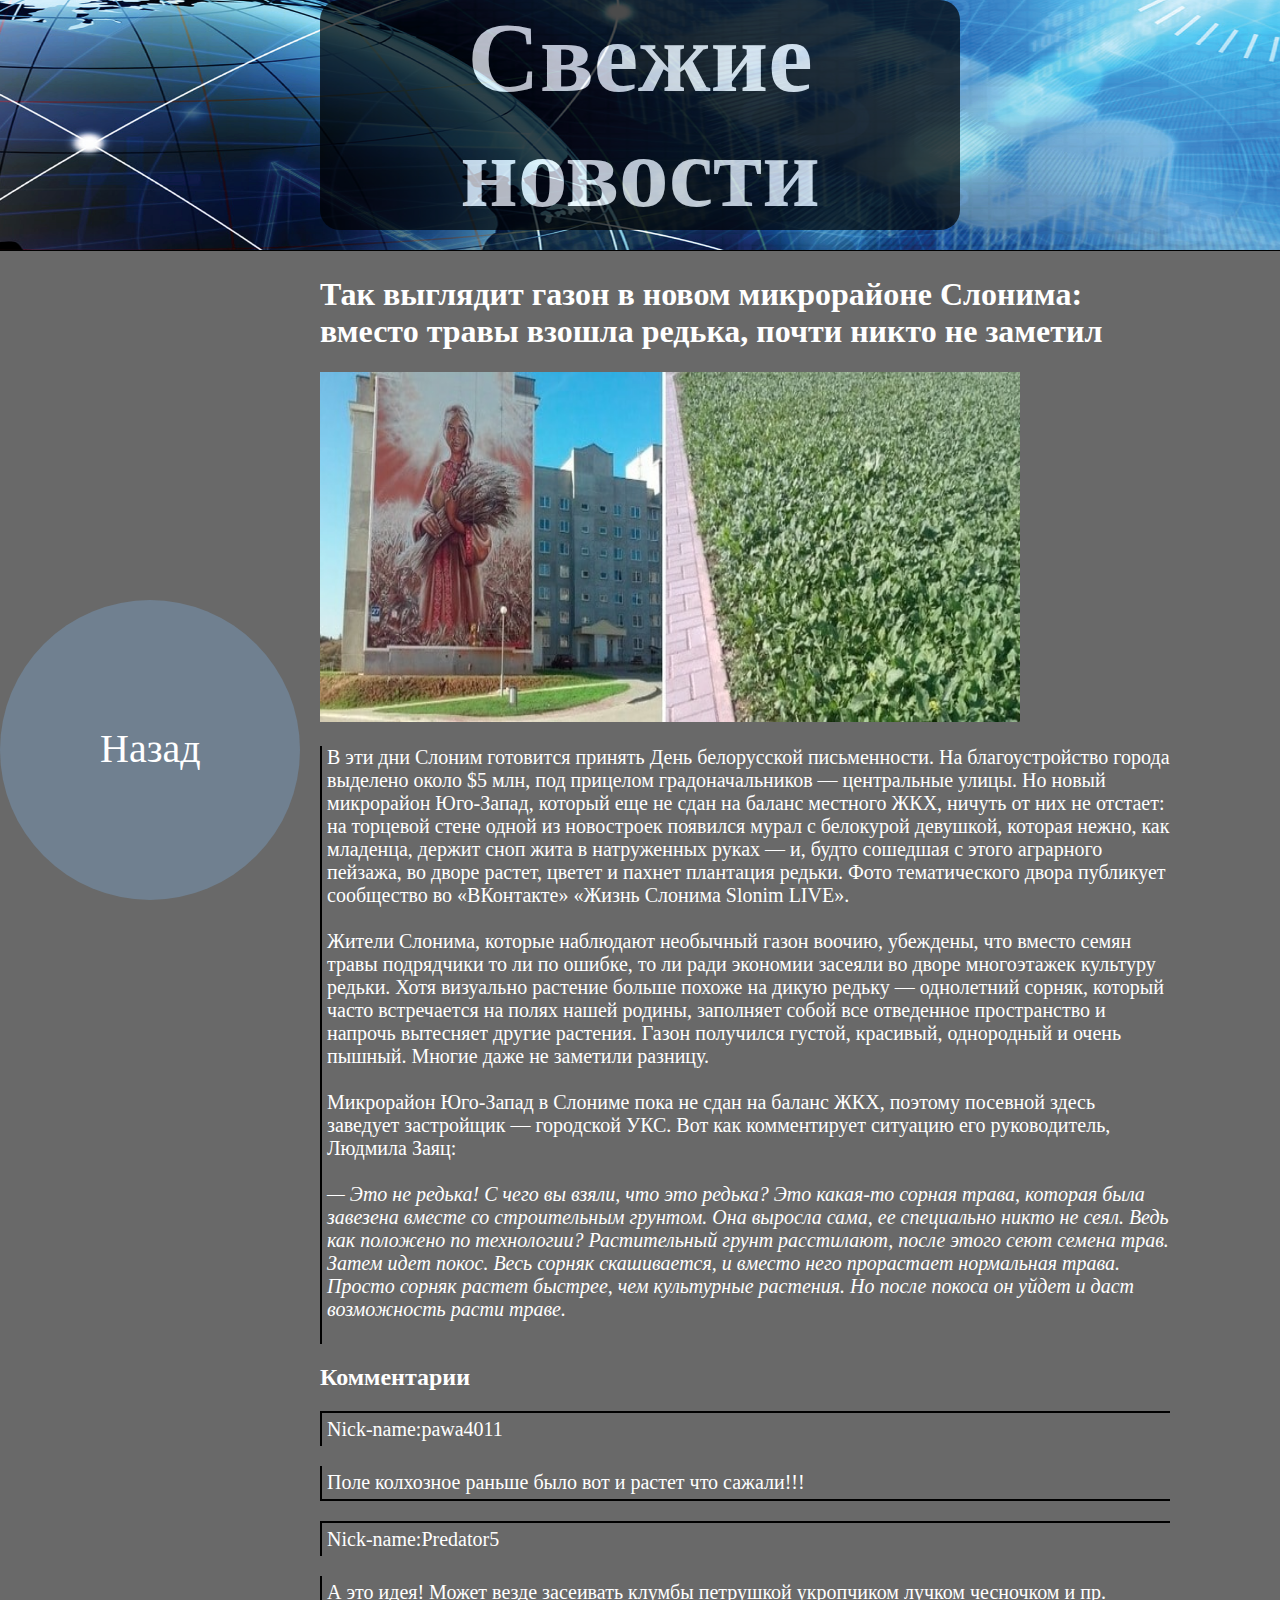
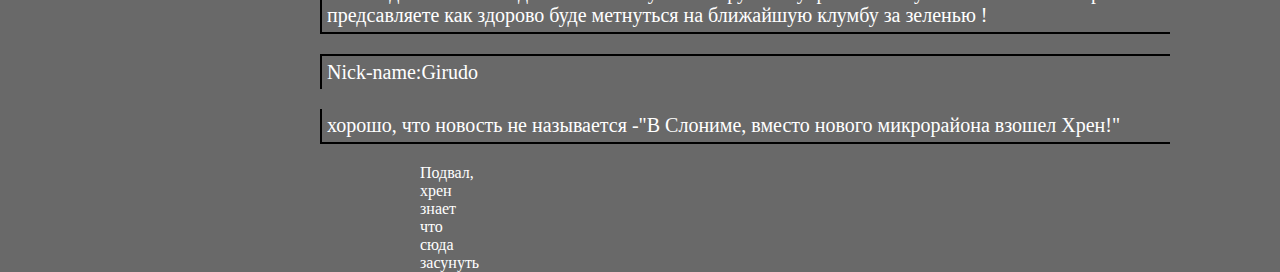
<file: HT4/new5.html>
<!DOCTYPE html>
<html lang="en">
<head>
    <meta charset="UTF-8">
    <title>Новость 1</title>
    <link href="style.css" rel="stylesheet" type="text/css">
</head>
<body>
<header>
    <h1 class="header-h" align="center">Свежие новости</h1>
    <img src="images/news.png" class="header-image">
</header>
<a href="index.html">
    <div class="back">
        <p>Назад</p>
    </div>
</a>
<div class="new-container">
    <h1>Так выглядит газон в новом микрорайоне Слонима: вместо травы взошла редька, почти никто не заметил</h1>

    <img src="images/new5.jpeg" height="350" width="700">
    <p class="new-text">
        В эти дни Слоним готовится принять День белорусской письменности. На благоустройство города выделено
        около $5 млн, под прицелом градоначальников — центральные улицы. Но новый микрорайон Юго-Запад, который
        еще не сдан на баланс местного ЖКХ, ничуть от них не отстает: на торцевой стене одной из новостроек появился
        мурал с белокурой девушкой, которая нежно, как младенца, держит сноп жита в натруженных руках — и, будто
        сошедшая с этого аграрного пейзажа, во дворе растет, цветет и пахнет плантация редьки. Фото тематического
        двора публикует сообщество во «ВКонтакте» «Жизнь Слонима Slonim LIVE». <br><br>
        Жители Слонима, которые наблюдают необычный газон воочию, убеждены, что вместо семян травы подрядчики
        то ли по ошибке, то ли ради экономии засеяли во дворе многоэтажек культуру редьки. Хотя визуально растение
        больше похоже на дикую редьку — однолетний сорняк, который часто встречается на полях нашей родины,
        заполняет собой все отведенное пространство и напрочь вытесняет другие растения. Газон получился густой,
        красивый, однородный и очень пышный. Многие даже не заметили разницу. <br><br>
        Микрорайон Юго-Запад в Слониме пока не сдан на баланс ЖКХ, поэтому посевной здесь заведует застройщик —
        городской УКС. Вот как комментирует ситуацию его руководитель, Людмила Заяц: <br><br>
        <i>— Это не редька! С чего вы взяли, что это редька? Это какая-то сорная трава, которая была завезена
            вместе со строительным грунтом. Она выросла сама, ее специально никто не сеял. Ведь как положено
            по технологии? Растительный грунт расстилают, после этого сеют семена трав. Затем идет покос.
            Весь сорняк скашивается, и вместо него прорастает нормальная трава. Просто сорняк растет быстрее,
            чем культурные растения. Но после покоса он уйдет и даст возможность расти траве.
        </i> <br><br>


    </p>
    <h2>Комментарии</h2>
    <div class="comments">
        <div class="comment">
            <p class="comment-name">Nick-name:pawa4011</p>
            <p class="comment-text">Поле колхозное раньше было вот и растет что сажали!!!
            </p>
        </div>
        <div class="comment">
            <p class="comment-name">Nick-name:Predator5</p>
            <p class="comment-text">А это идея! Может везде засеивать клумбы петрушкой укропчиком лучком чесночком
                и пр. предсавляете как здорово буде метнуться на ближайшую клумбу за зеленью !
            </p>
        </div>
        <div class="comment">
            <p class="comment-name">Nick-name:Girudo</p>
            <p class="comment-text">хорошо, что новость не называется -"В Слониме, вместо нового микрорайона взошел Хрен!"


            </p>
        </div>
    </div>
    <div class="footer">
        <p> Подвал, хрен знает что сюда засунуть</p>

    </div>
</div>
</body>
</html>
</file>
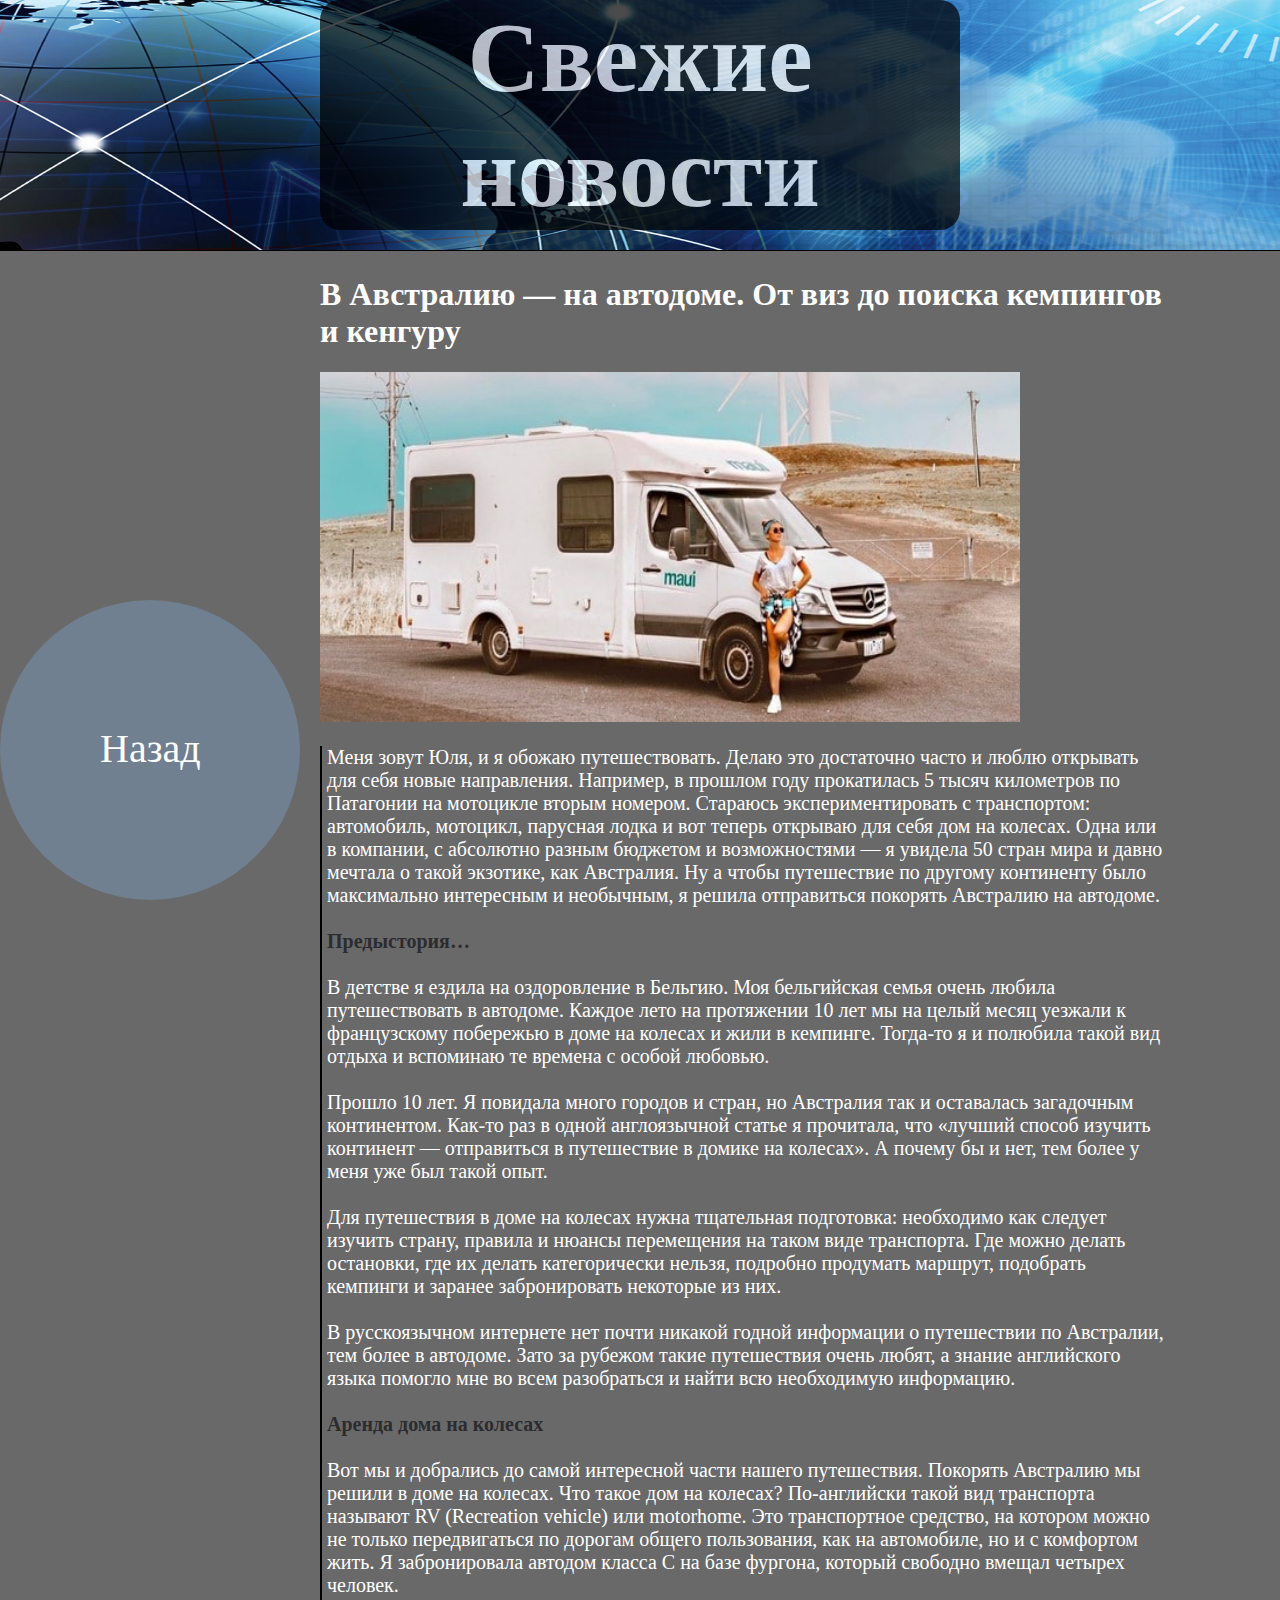
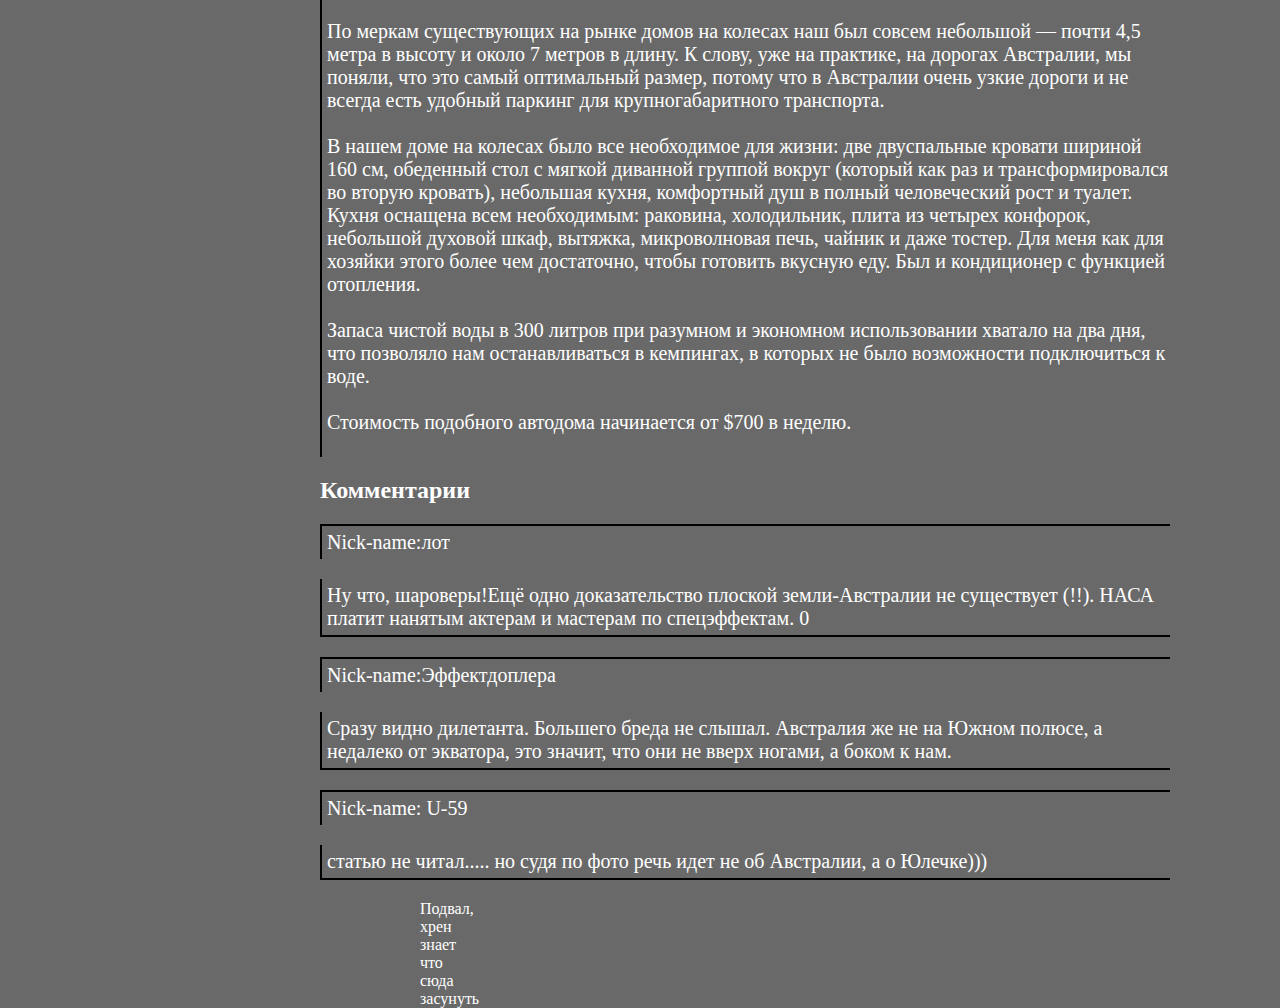
<file: HT4/new6.html>
<!DOCTYPE html>
<html lang="en">
<head>
    <meta charset="UTF-8">
    <title>Новость 1</title>
    <link href="style.css" rel="stylesheet" type="text/css">
</head>
<body>
<header>
    <h1 class="header-h" align="center">Свежие новости</h1>
    <img src="images/news.png" class="header-image">
</header>
<a href="index.html">
    <div class="back">
        <p>Назад</p>
    </div>
</a>
<div class="new-container">
    <h1>В Австралию — на автодоме. От виз до поиска кемпингов и кенгуру

    </h1>

    <img src="images/new6.jpeg" height="350" width="700">
    <p class="new-text">
        Меня зовут Юля, и я обожаю путешествовать. Делаю это достаточно часто и люблю открывать
        для себя новые направления. Например, в прошлом году прокатилась 5 тысяч километров по
        Патагонии на мотоцикле вторым номером. Стараюсь экспериментировать с транспортом: автомобиль,
        мотоцикл, парусная лодка и вот теперь открываю для себя дом на колесах. Одна или в компании,
        с абсолютно разным бюджетом и возможностями — я увидела 50 стран мира и давно мечтала о такой
        экзотике, как Австралия. Ну а чтобы путешествие по другому континенту было максимально интересным и
        необычным, я решила отправиться покорять Австралию на автодоме. <br><br>
        <b>Предыстория…</b> <br><br>
        В детстве я ездила на оздоровление в Бельгию. Моя бельгийская семья очень любила путешествовать в автодоме.
        Каждое лето на протяжении 10 лет мы на целый месяц уезжали к французскому побережью в доме на колесах и жили
        в кемпинге. Тогда-то я и полюбила такой вид отдыха и вспоминаю те времена с особой любовью. <br><br>

        Прошло 10 лет. Я повидала много городов и стран, но Австралия так и оставалась загадочным континентом.
        Как-то раз в одной англоязычной статье я прочитала, что «лучший способ изучить континент — отправиться
        в путешествие в домике на колесах». А почему бы и нет, тем более у меня уже был такой опыт. <br><br>
        Для путешествия в доме на колесах нужна тщательная подготовка: необходимо как следует изучить страну,
        правила и нюансы перемещения на таком виде транспорта. Где можно делать остановки, где их делать категорически
        нельзя, подробно продумать маршрут, подобрать кемпинги и заранее забронировать некоторые из них. <br><br>

        В русскоязычном интернете нет почти никакой годной информации о путешествии по Австралии, тем более в автодоме.
        Зато за рубежом такие путешествия очень любят, а знание английского языка помогло мне во всем разобраться и
        найти всю необходимую информацию. <br><br>
        <b>Аренда дома на колесах</b> <br><br>
        Вот мы и добрались до самой интересной части нашего путешествия. Покорять Австралию мы решили в доме
        на колесах. Что такое дом на колесах? По-английски такой вид транспорта называют RV (Recreation vehicle)
        или motorhome. Это транспортное средство, на котором можно не только передвигаться по дорогам общего
        пользования, как на автомобиле, но и с комфортом жить. Я забронировала автодом класса С на базе фургона,
        который свободно вмещал четырех человек. <br><br>
        По меркам существующих на рынке домов на колесах наш был совсем небольшой — почти 4,5 метра в высоту
        и около 7 метров в длину. К слову, уже на практике, на дорогах Австралии, мы поняли, что это самый
        оптимальный размер, потому что в Австралии очень узкие дороги и не всегда есть удобный паркинг для
        крупногабаритного транспорта. <br><br>

        В нашем доме на колесах было все необходимое для жизни: две двуспальные кровати шириной 160 см,
        обеденный стол с мягкой диванной группой вокруг (который как раз и трансформировался во вторую кровать),
        небольшая кухня, комфортный душ в полный человеческий рост и туалет. Кухня оснащена всем необходимым:
        раковина, холодильник, плита из четырех конфорок, небольшой духовой шкаф, вытяжка, микроволновая печь,
        чайник и даже тостер. Для меня как для хозяйки этого более чем достаточно, чтобы готовить вкусную еду.
        Был и кондиционер с функцией отопления. <br><br>
        Запаса чистой воды в 300 литров при разумном и экономном использовании хватало на два дня,
        что позволяло нам останавливаться в кемпингах, в которых не было возможности подключиться к воде. <br><br>

        Стоимость подобного автодома начинается от $700 в неделю. <br><br>



    </p>
    <h2>Комментарии</h2>
    <div class="comments">
        <div class="comment">
            <p class="comment-name">Nick-name:лот</p>
            <p class="comment-text">Ну что, шароверы!Ещё одно доказательство плоской земли-Австралии не существует
                (!!). НАСА платит нанятым актерам и мастерам по спецэффектам. 0
            </p>
        </div>
        <div class="comment">
            <p class="comment-name">Nick-name:Эффектдоплера</p>
            <p class="comment-text">Сразу видно дилетанта. Большего бреда не слышал. Австралия же не на
                Южном полюсе, а недалеко от экватора, это значит, что они не вверх ногами, а боком к нам.
            </p>
        </div>
        <div class="comment">
            <p class="comment-name">Nick-name:
                U-59</p>
            <p class="comment-text">статью не читал..... но судя по фото речь идет не об Австралии, а о Юлечке)))


            </p>
        </div>
    </div>
    <div class="footer">
        <p> Подвал, хрен знает что сюда засунуть</p>

    </div>
</div>
</body>
</html>
</file>
<file: HT4/style.css>
body{
    margin: 0;
    background-color: dimgrey;
    color: white;
}
a{
    text-decoration: none;
    color: white;
}
b{
    color: rgba(38, 38, 41, 0.93);
}
a:hover{
    opacity: 0.8;
    color: blue;
}
.header-image{
    width: 100%;
    height: 250px;
    border-bottom: 1px black solid;
}
.header-h{
    margin: 0 25% 0 25%;
    width: 50%;
    position: absolute;
    color: white;
    font-size: 100px;
    border-radius: 20px;
    opacity: 0.7;
    background-color: black;
}
.new-main{
    float: left;
    border: black 2px solid;
    max-width: 600px;
    margin-left: 10px;
    height: 450px;
    margin-bottom: 10px;
}
.all-news{
    margin-left: 1.6%;
    width: content-box;
    height: content-box;
}
.footer{
    margin-left: 100px;
    height: 100px;
    width: 30px;

}
.new-container{
    margin-left: 25%;
    height: 500px;
    width: 850px;
}
.new-text{
    border-left: 2px solid black;
    padding-left: 5px;
    font-size: 20px;
}
.back{
    position: fixed;
    left: 0; bottom: 0;
    width: 300px;
    height: 300px;
    background-color: slategray;
    float: left;
    border-radius: 300px;
    color: white;
}
.back:hover{
    opacity: 0.8;
}
.back p{
    position: absolute;
    margin-left: 100px;
    margin-top: 125px;
    font-size: 40px;
}
.comments{
    font-size: 20px;
}
.comment-name{
    border-top: 2px black solid;
    border-left: 2px black solid;
    padding: 5px;
}
.comment-text{
    border-bottom: 2px black solid;
    border-left: 2px black solid;
    padding: 5px;

}
</file>
<file: HT5 (forms+css)/style.css>
.knopki{
    width: 130px;
    height: 30px;
}
input{
    width: 250px;
    height: 50px;
    font-size: 20px;
    margin: 5px;
    border: 1px black solid;
    background-color: lightgray;

}
input:invalid{
    border: 1px solid red;
}
body{
    background-color: floralwhite;
    margin-left: 35%;

}
p{
    margin: 0;
}
form{
    font-size: 22px;
    padding-left: 30px;
    padding-right: 30px;
    width: 390px;
    background-color: lightgreen;
    border-bottom: 2px black solid;
    border-left: 2px black solid;
    border-right: 2px black solid;
}
.text{
    font-size: 18px;
    font-family: Georgia;
}
</file>
